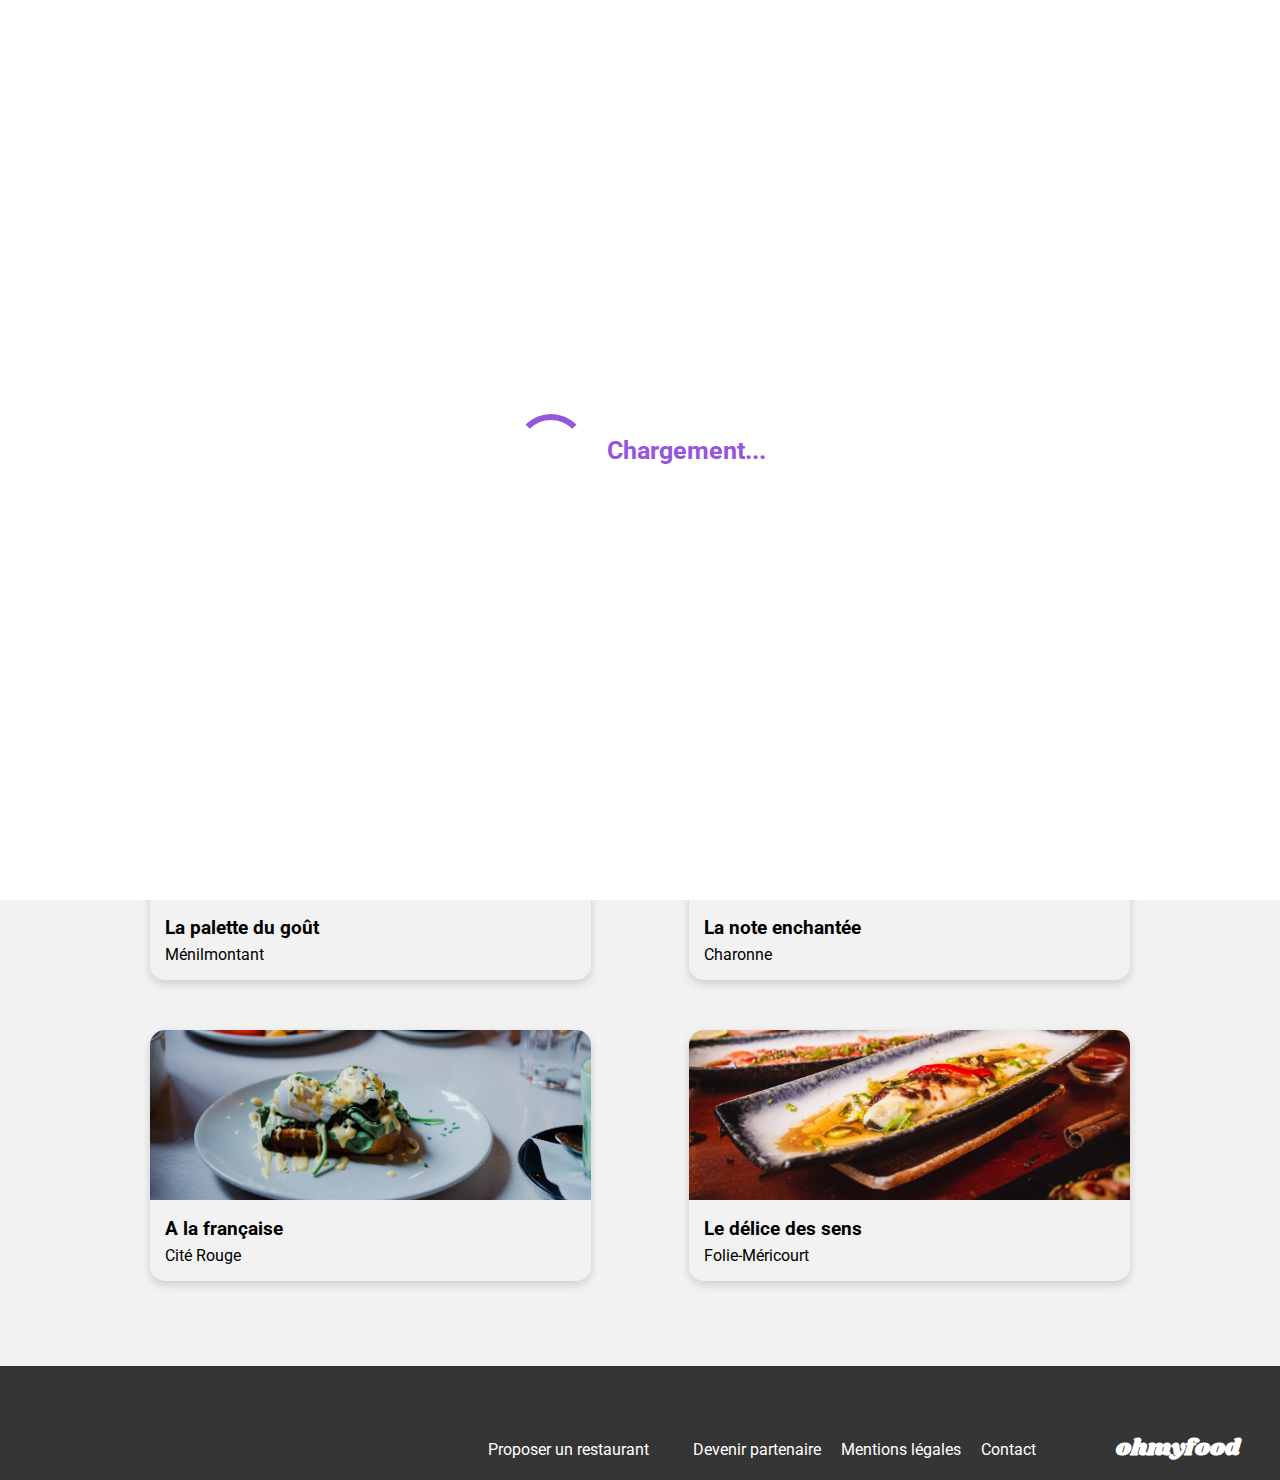
<file: index.html>
<!DOCTYPE html>
<html lang="fr">

<head>
    <meta charset="UTF-8">
    <meta name="viewport" content="width=device-width, initial-scale=1.0">
    <title>Ohmyfood</title>
    <link rel="preconnect" href="https://fonts.googleapis.com">
<link rel="preconnect" href="https://fonts.gstatic.com" crossorigin>
<link rel="preconnect" href="https://fonts.googleapis.com">
<link rel="preconnect" href="https://fonts.gstatic.com" crossorigin>
<link href="https://fonts.googleapis.com/css2?family=Roboto:ital,wght@0,100..900;1,100..900&family=Shrikhand&display=swap" rel="stylesheet">
<link rel="stylesheet" href="./CSS/style.css">
<link rel="stylesheet" href="https://cdnjs.cloudflare.com/ajax/libs/font-awesome/6.2.1/css/all.min.css"
        integrity="sha512-MV7K8+y+gLIBoVD59lQIYicR65iaqukzvf/nwasF0nqhPay5w/9lJmVM2hMDcnK1OnMGCdVK+iQrJ7lzPJQd1w=="
        crossorigin="anonymous" referrerpolicy="no-referrer">
</head>
<body>
    <div id="loader">
        <div class="loader-circle"></div>
        Chargement...
    </div>
    <div class="main-container">
        <header>
            <div>
                <img class="logo" src="Images_et_textes_Ohmyfood/images/logo/ohmyfood@2x.svg" alt="Logo Ohmyfood">
            </div>
            <nav class="navbar">
                <div>
                    <form action="#" method="get">
                        <label for="search">
                            <i class="fa-solid fa-location-dot darkgreyicon"></i>
                        </label>
                        <input class="bar-recherche" type="text" id="search" name="city" placeholder="Paris, Belleville">
                    </form>
                </div>
            </nav>
        </header>

        <section class="Exp">
            <h1 class="Title">Réservez le menu qui vous convient</h1>
            <h2 class="subTitle">Découvrez des restaurants d'exception, sélectionnés par nos soins.</h2>
            <div class="button">
                <a href="#resto">Explorer nos restaurants</a>
            </div>
        </section>

        <section>
            <h2>Fonctionnement</h2>
            <div class="Fonctionnement-btn-box">
                <div class="Fonctionnement-btn">
                    <div class="borderfct">
                        <span>1</span>
                            <i class="fa-solid fa-mobile-screen-button greyicon"></i>
                            <p>Choisissez un restaurant</p>
                    </div>    
                </div>
                <div class="Fonctionnement-btn">
                    <div class="borderfct">
                        <span>2</span>
                            <i class="fa-solid fa-list-ul greyicon"></i>
                            <p>Composez votre menu</p>
                    </div>

                </div>
                <div class="Fonctionnement-btn">
                    <div class="borderfct">
                        <span>3</span>
                            <i class="fa-solid fa-store purpleicon"></i>
                            <p>Dégustez au restaurant</p>
                    </div>
                </div>

            </div>    
        </section>

        <section id="resto" class="restaurants">
            <h2>Restaurants</h2>
            <div class="box-resto">
                <div class="resto-desktop">
                    <a class="card" href="restaurants/La_palette_du_goût.html">
                        <img id="object-position1" src="Images_et_textes_Ohmyfood/images/restaurants/jay-wennington-N_Y88TWmGwA-unsplash.jpg" alt="Restaurant La palette du goût">
                        <span class="badge-nouveau">nouveau</span>
                        <div class="card-content">
                            <div>
                                <h3>La palette du goût</h3>
                                <p>Ménilmontant</p>
                            </div>
                            <div class="card-heart">
                                <div class="heart-btn">    
                                    <i class="fa-regular fa-heart heart"></i>
                                    <i class="fa-solid fa-heart heart-full"></i>
                                </div>    
                            </div>
                        </div>
                    </a>
                </div>
                <div class="resto-desktop">
                    <a class="card" href="restaurants/La_note_enchantée.html">
                        <img id="object-position2" src="Images_et_textes_Ohmyfood/images/restaurants/stil-u2Lp8tXIcjw-unsplash.jpg" alt="Restaurant La note enchantée">
                        <span class="badge-nouveau">nouveau</span>
                        <div class="card-content">
                            <div>
                                <h3>La note enchantée</h3>
                                <p>Charonne</p>
                            </div>
                            <div class="card-heart">
                                <div class="heart-btn">    
                                    <i class="fa-regular fa-heart heart"></i>
                                    <i class="fa-solid fa-heart heart-full"></i>
                                </div>
                            </div>
                        </div>
                    </a>
                </div>
                <div class="resto-desktop">
                    <a class="card" href="restaurants/A_la_française.html">
                        <img id="object-position3" src="Images_et_textes_Ohmyfood/images/restaurants/toa-heftiba-DQKerTsQwi0-unsplash.jpg" alt="Restaurant A la française">
                        <div class="card-content">
                            <div>
                                <h3>A la française</h3>
                                <p>Cité Rouge</p>
                            </div>
                            <div class="card-heart">
                               <div class="heart-btn">    
                                    <i class="fa-regular fa-heart heart"></i>
                                    <i class="fa-solid fa-heart heart-full"></i>
                               </div>
                            </div>
                        </div>
                    </a>
                </div>
                <div class="resto-desktop">
                    <a class="card" href="restaurants/Le_délice_des_sens.html">
                        <img id="object-position4" src="Images_et_textes_Ohmyfood/images/restaurants/louis-hansel-shotsoflouis-qNBGVyOCY8Q-unsplash.jpg" alt="Restaurant Le délice des sens">
                        <div class="card-content">
                            <div>
                                <h3>Le délice des sens</h3>
                                <p>Folie-Méricourt</p>
                            </div>
                            <div class="card-heart">
                                <div class="heart-btn">    
                                    <i class="fa-regular fa-heart heart"></i>
                                    <i class="fa-solid fa-heart heart-full"></i>
                                </div>
                            </div>
                        </div>
                    </a>
                </div>
               
            </div>
        </section>

        <footer>
            <h3 class="shrikhand-regular">ohmyfood</h3>
            <ul>
                <li>
                    <a href="#">
                       <i class="fa-solid fa-utensils"></i>
                       <p>Proposer un restaurant</p>
                    </a>
                </li>  
                <li>
                    <a href="#">
                        <i class="fa-solid fa-handshake-angle minusicon"></i>
                        <p>Devenir partenaire</p>
                    </a>
                </li>
                <li>
                    <a href="#">Mentions légales</a>
                </li>
                <li>
                    <a href="mailto:contact@ohmyfood.com">Contact</a>
                </li>
            </ul>
        </footer>
    </div>
</body>
</html>
</file>
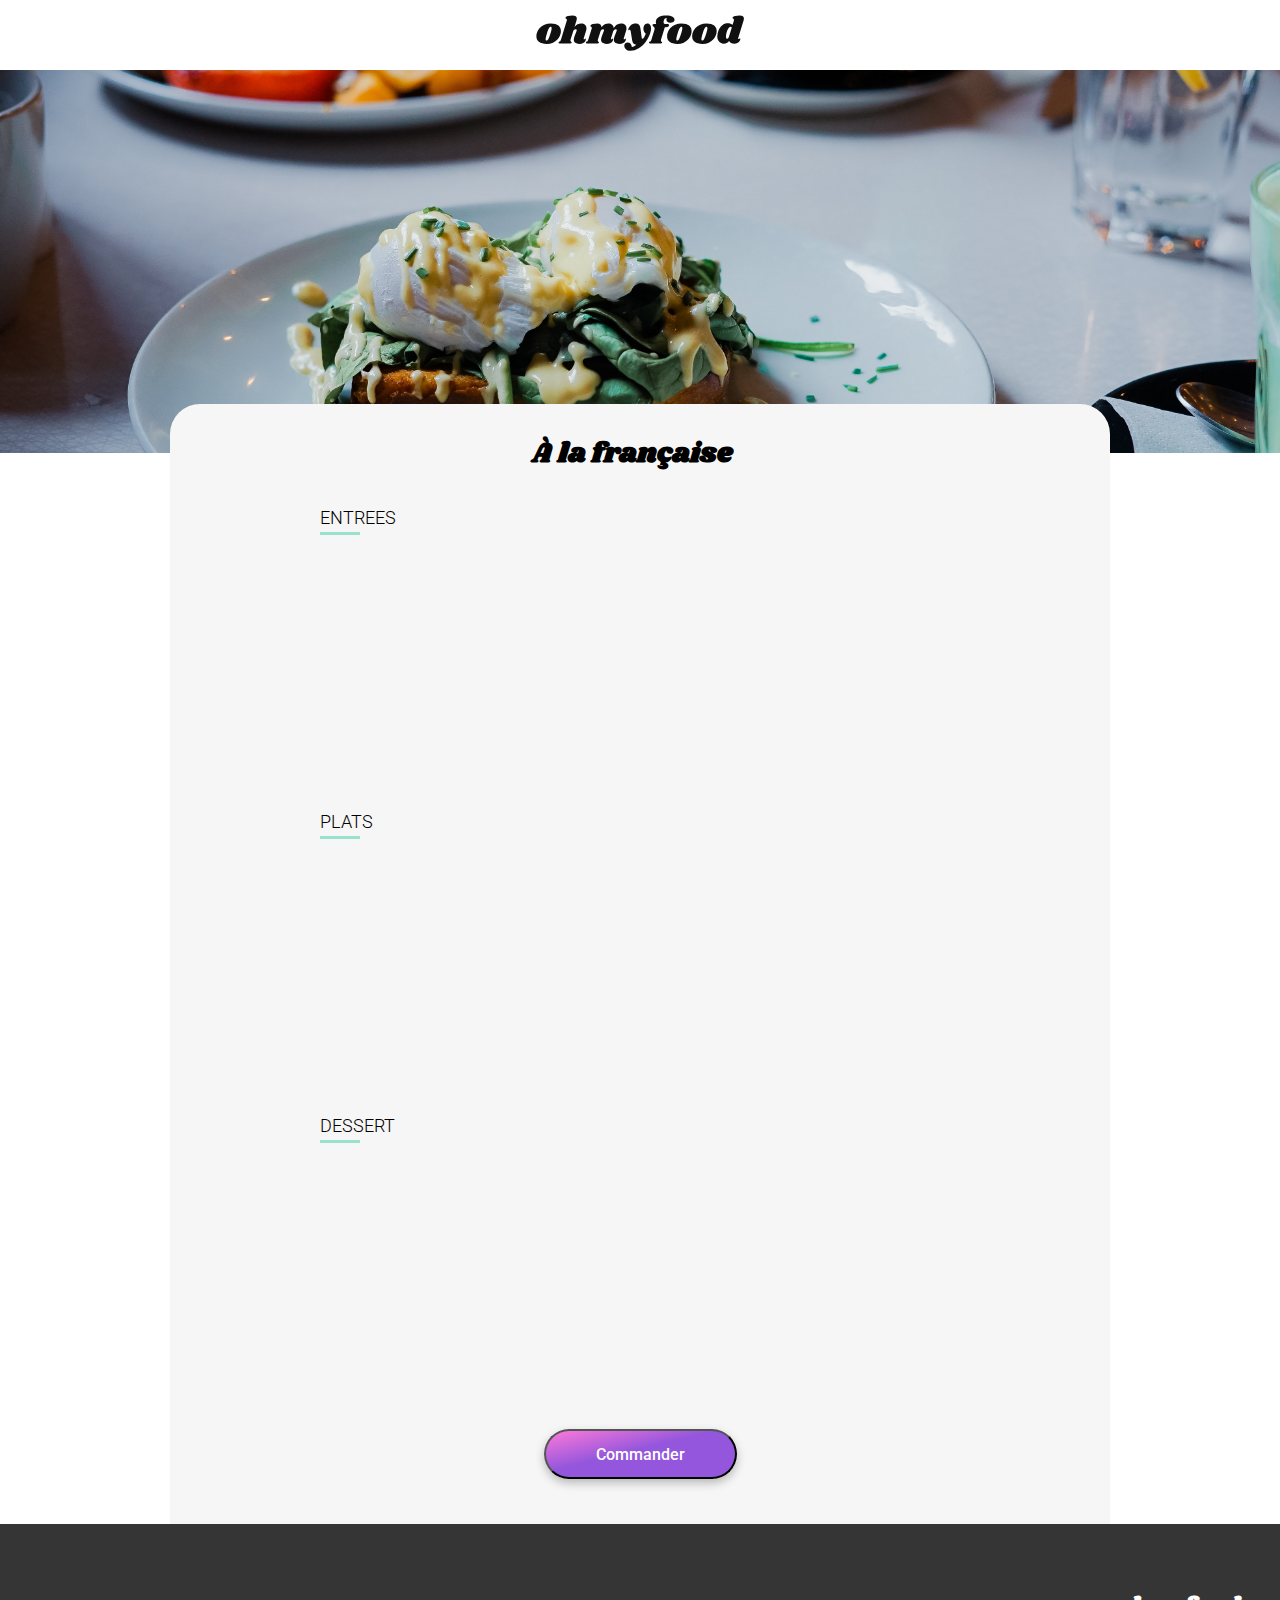
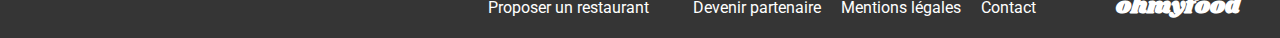
<file: restaurants/A la française.html>
<!DOCTYPE html>
<html lang="fr">

<head>
    <meta charset="UTF-8">
    <meta name="viewport" content="width=device-width, initial-scale=1.0">
    <title>Menu-A la française</title>
    <link rel="preconnect" href="https://fonts.googleapis.com">
<link rel="preconnect" href="https://fonts.gstatic.com" crossorigin>
<link rel="preconnect" href="https://fonts.googleapis.com">
<link rel="preconnect" href="https://fonts.gstatic.com" crossorigin>
<link href="https://fonts.googleapis.com/css2?family=Roboto:ital,wght@0,100..900;1,100..900&family=Shrikhand&display=swap" rel="stylesheet">
<link rel="stylesheet" href="../CSS/style.css">
<link rel="stylesheet" href="https://cdnjs.cloudflare.com/ajax/libs/font-awesome/6.2.1/css/all.min.css"
        integrity="sha512-MV7K8+y+gLIBoVD59lQIYicR65iaqukzvf/nwasF0nqhPay5w/9lJmVM2hMDcnK1OnMGCdVK+iQrJ7lzPJQd1w=="
        crossorigin="anonymous" referrerpolicy="no-referrer">
</head>
<body>
    <div class="main-container">
        <header>
            <a href="../index.html" class="arrow">
                    <i class="fa-solid fa-arrow-left"></i>
                </a>
            <div>
                <img class="logo" src="../Images et textes Ohmyfood/images/logo/ohmyfood@2x.svg" alt="Logo Ohmyfood">
            </div>
            <nav></nav>
        </header>

                <img id="menu-resto" class="imgrestaurant" src="../Images et textes Ohmyfood/images/restaurants/toa-heftiba-DQKerTsQwi0-unsplash.jpg">
        <div id="menu-desktop">
            <section id="menu" class="restaurants">

                <div class="bigtitle">
                    <h1 class="big-menu-title">À la française</h1>
                        <div class="card-heart" id="bigheart">
                                    <button class="heart-btn">    
                                        <i class="fa-regular fa-heart heart"></i>
                                        <i class="fa-solid fa-heart heart-full"></i>
                                    </button>    
                        </div>
                </div>
                
                
                    <h2 class="menu-title">ENTREES</h2>

                    <div class="margebot" id="menu1">
                        <div>
                            <div class="menu-card">
                                    <div class="etiquette">
                                        <h3>Tartare de poulpe acidulé</h3>
                                        <div class="menu-txt">
                                            <p>Aux zestes d'orange</p>
                                            <strong>25€</strong>
                                        </div>
                                    </div>
                                    <div class="check">
                                        <i class="fa-solid fa-check"></i>
                                    </div>
                            </div>
                        </div>

                        <div>
                            <div class="menu-card">
                                <div class="etiquette">
                                    <h3>Velouté de légumes d'antan</h3>
                                    <div class="menu-txt">
                                        <p>Carotte, panais, topinambour</p>
                                        <strong>35€</strong>
                                    </div>
                                </div>
                                <div class="check">
                                        <i class="fa-solid fa-check"></i>
                                    </div>    
                            </div>
                        </div>

                        <div>
                            <div class="menu-card">
                                <div class="etiquette">
                                    <h3>Soupe à l'oignon</h3>
                                    <div class="menu-txt">
                                        <p>Revisitée</p>
                                        <strong>20€</strong>
                                    </div>
                                </div>
                                <div class="check">
                                        <i class="fa-solid fa-check"></i>
                                    </div>    
                            </div>
                        </div>
                    </div>

                <h2 class="menu-title">PLATS</h2>

                <div class="margebot" id="menu2">
                    <div>
                        <div class="menu-card">
                            <div class="etiquette">
                                <h3>Coquilles Saint-Jacques</h3>
                                <div class="menu-txt">
                                    <p>Accompagnées d'une purée de panais</p>
                                    <strong>40€</strong>
                                </div>
                            </div>
                            <div class="check">
                                <i class="fa-solid fa-check"></i>
                            </div>    
                        </div>
                    </div>

                    <div>
                        <div class="menu-card">
                            <div class="etiquette">
                                <h3>Magret de canard</h3>
                                <div class="menu-txt">
                                    <p>Et parmentier de pommes de terre</p>
                                    <strong>35€</strong>
                                </div>    
                            </div>
                            <div class="check">
                                <i class="fa-solid fa-check"></i>
                            </div>    
                        </div>
                    </div>

                    <div>
                        <div class="menu-card">
                            <div class="etiquette">
                                <h3>Pigeonneau d’Ille-et-Vilaine</h3>
                                <div class="menu-txt">
                                    <p>Sur son lit de gnocchis aux légumes</p>
                                    <strong>44€</strong>
                                </div>
                            </div>
                            <div class="check">
                                <i class="fa-solid fa-check"></i>
                            </div>     
                        </div>
                    </div>
                </div>

                <h2 class="menu-title">DESSERT</h2>

                <div class="margebot" id="menu3">
                    <div>
                        <div class="menu-card">
                            <div class="etiquette">
                                <h3>Pétales de violettes glacés</h3>
                                <div class="menu-txt">
                                    <p>Et purée de noisettes</p>
                                    <strong>18€</strong>
                                </div>
                            </div>
                            <div class="check">
                                <i class="fa-solid fa-check"></i>
                            </div>     
                        </div>
                    </div>

                    <div>
                        <div class="menu-card">
                            <div class="etiquette">
                                <h3>Fondant au chocolat</h3>
                                <div class="menu-txt">
                                    <p>Revisité</p>
                                    <strong>22€</strong>
                                </div>
                            </div>
                            <div class="check">
                                <i class="fa-solid fa-check"></i>
                            </div>     
                        </div>
                    </div>

                    <div>
                        <div class="menu-card">
                            <div class="etiquette">
                                <h3>Millefeuille croustillant</h3>
                                <div class="menu-txt">
                                    <p>Myrtilles et pâte d’amande</p>
                                    <strong>23€</strong>
                                </div>
                            </div>
                            <div class="check">
                                <i class="fa-solid fa-check"></i>
                            </div>     
                        </div>
                    </div>
                </div>

                <div class="Exp" id="command">
                    <button class="button">
                        <a href="#">Commander</a>
                    </button>
                </div>        
            </section>
        </div>

        

        <footer>
            <h3 class="shrikhand-regular">ohmyfood</h3>
            <ul>
                <li>
                    <a href="#">
                       <i class="fa-solid fa-utensils"></i>
                       <p>Proposer un restaurant</p>
                    </a>
                </li>  
                <li>
                    <a href="#">
                        <i class="fa-solid fa-handshake-angle minusicon"></i>
                        <p>Devenir partenaire</p>
                    </a>
                </li>
                <li>
                    <a href="#">Mentions légales</a>
                </li>
                <li>
                    <a href="mailto:contact@ohmyfood.com">Contact</a>
                </li>
            </ul>
        </footer>
    </div>
</body>
</html>
</file>
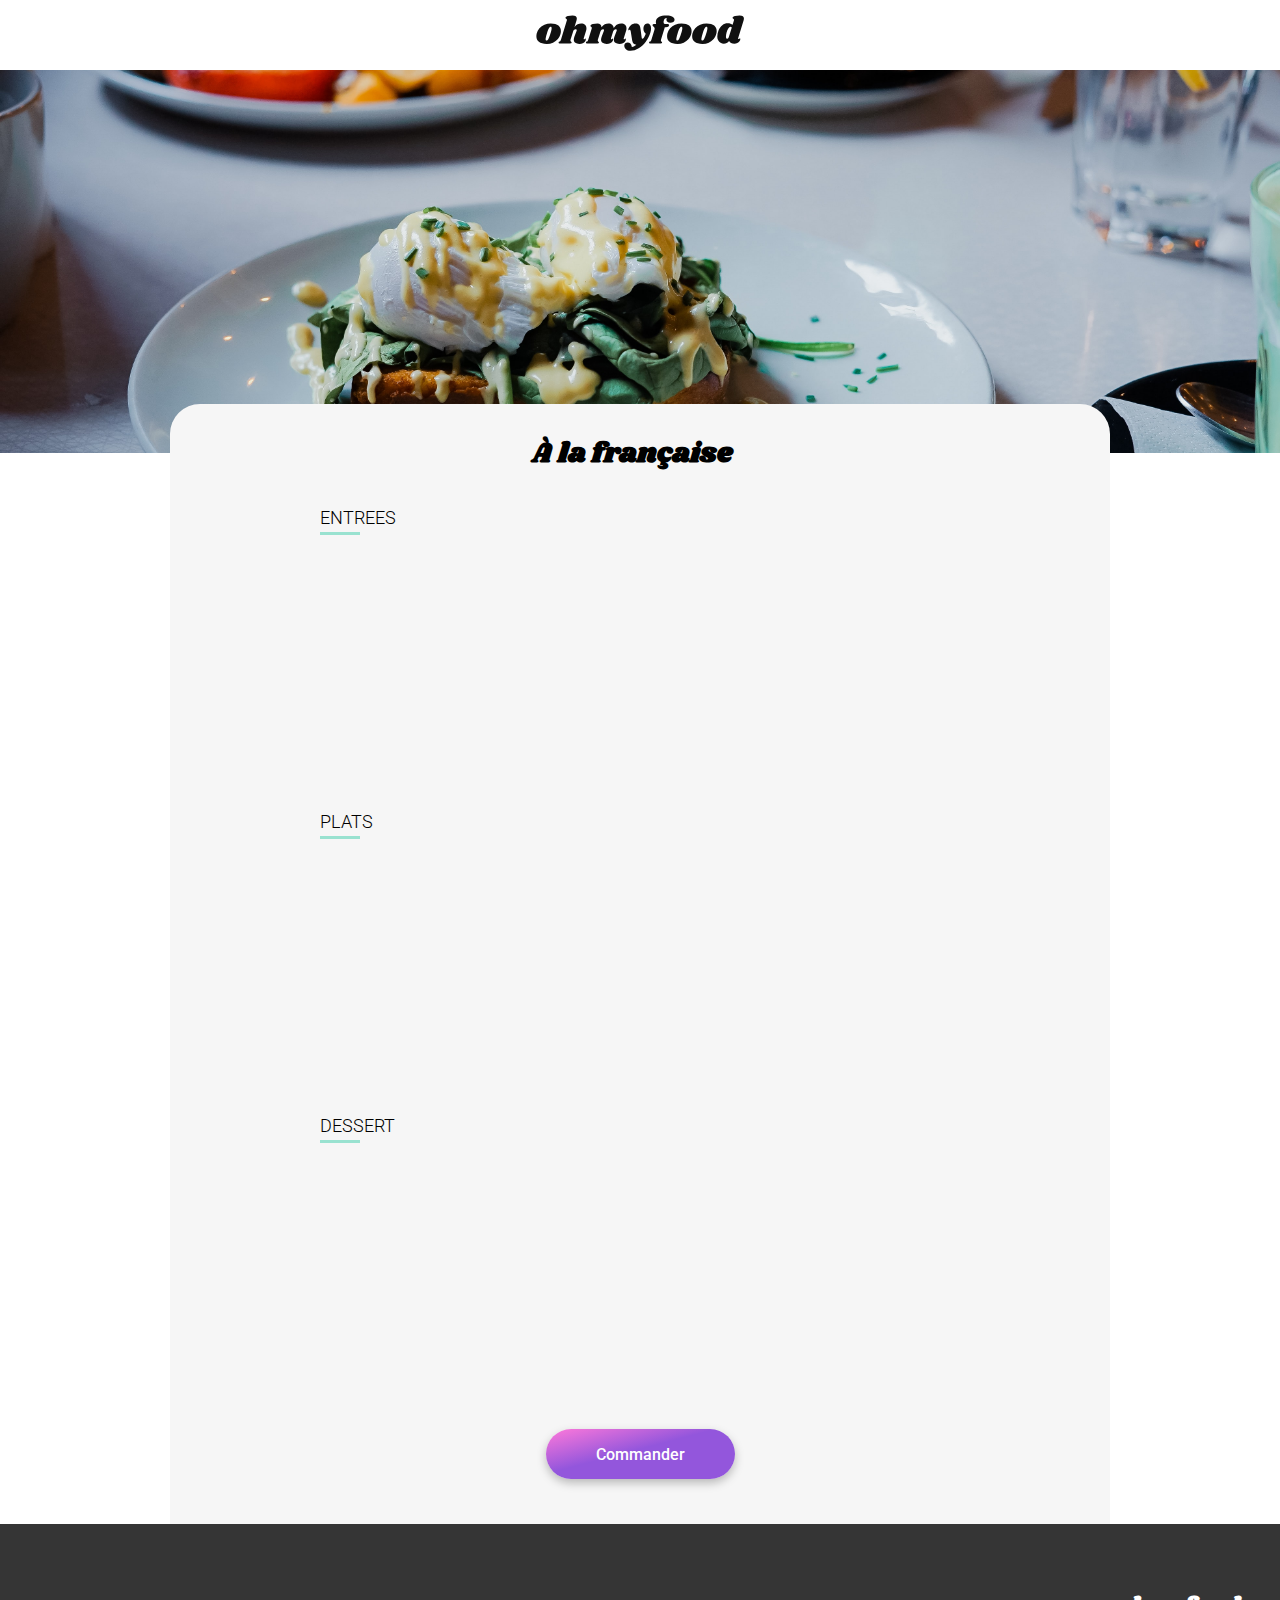
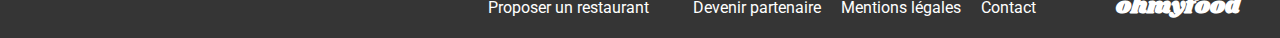
<file: restaurants/A_la_française.html>
<!DOCTYPE html>
<html lang="fr">

<head>
    <meta charset="UTF-8">
    <meta name="viewport" content="width=device-width, initial-scale=1.0">
    <title>Menu-A la française</title>
    <link rel="preconnect" href="https://fonts.googleapis.com">
<link rel="preconnect" href="https://fonts.gstatic.com" crossorigin>
<link rel="preconnect" href="https://fonts.googleapis.com">
<link rel="preconnect" href="https://fonts.gstatic.com" crossorigin>
<link href="https://fonts.googleapis.com/css2?family=Roboto:ital,wght@0,100..900;1,100..900&family=Shrikhand&display=swap" rel="stylesheet">
<link rel="stylesheet" href="../CSS/style.css">
<link rel="stylesheet" href="https://cdnjs.cloudflare.com/ajax/libs/font-awesome/6.2.1/css/all.min.css"
        integrity="sha512-MV7K8+y+gLIBoVD59lQIYicR65iaqukzvf/nwasF0nqhPay5w/9lJmVM2hMDcnK1OnMGCdVK+iQrJ7lzPJQd1w=="
        crossorigin="anonymous" referrerpolicy="no-referrer">
</head>
<body>
    <div class="main-container">
        <header>
            <a href="../index.html" class="arrow">
                    <i class="fa-solid fa-arrow-left"></i>
                </a>
            <div>
                <img class="logo" src="../Images_et_textes_Ohmyfood/images/logo/ohmyfood@2x.svg" alt="Logo Ohmyfood">
            </div>
            <nav></nav>
        </header>

                <img id="menu-resto" class="imgrestaurant" src="../Images_et_textes_Ohmyfood/images/restaurants/toa-heftiba-DQKerTsQwi0-unsplash.jpg" alt="image d'un plat du restaurant à la française">
        <div id="menu-desktop">
            <section id="menu" class="restaurants">

                <div class="bigtitle">
                    <h1 class="big-menu-title">À la française</h1>
                        <div class="card-heart" id="bigheart">
                                    <button class="heart-btn">    
                                        <i class="fa-regular fa-heart heart"></i>
                                        <i class="fa-solid fa-heart heart-full"></i>
                                    </button>    
                        </div>
                </div>
                
                
                    <h2 class="menu-title">ENTREES</h2>

                    <div class="margebot" id="menu1">
                        <div>
                            <div class="menu-card">
                                    <div class="etiquette">
                                        <h3>Tartare de poulpe acidulé</h3>
                                        <div class="menu-txt">
                                            <p>Aux zestes d'orange</p>
                                            <strong>25€</strong>
                                        </div>
                                    </div>
                                    <div class="check">
                                        <i class="fa-solid fa-check"></i>
                                    </div>
                            </div>
                        </div>

                        <div>
                            <div class="menu-card">
                                <div class="etiquette">
                                    <h3>Velouté de légumes d'antan</h3>
                                    <div class="menu-txt">
                                        <p>Carotte, panais, topinambour</p>
                                        <strong>35€</strong>
                                    </div>
                                </div>
                                <div class="check">
                                        <i class="fa-solid fa-check"></i>
                                    </div>    
                            </div>
                        </div>

                        <div>
                            <div class="menu-card">
                                <div class="etiquette">
                                    <h3>Soupe à l'oignon</h3>
                                    <div class="menu-txt">
                                        <p>Revisitée</p>
                                        <strong>20€</strong>
                                    </div>
                                </div>
                                <div class="check">
                                        <i class="fa-solid fa-check"></i>
                                    </div>    
                            </div>
                        </div>
                    </div>

                <h2 class="menu-title">PLATS</h2>

                <div class="margebot" id="menu2">
                    <div>
                        <div class="menu-card">
                            <div class="etiquette">
                                <h3>Coquilles Saint-Jacques</h3>
                                <div class="menu-txt">
                                    <p>Accompagnées d'une purée de panais</p>
                                    <strong>40€</strong>
                                </div>
                            </div>
                            <div class="check">
                                <i class="fa-solid fa-check"></i>
                            </div>    
                        </div>
                    </div>

                    <div>
                        <div class="menu-card">
                            <div class="etiquette">
                                <h3>Magret de canard</h3>
                                <div class="menu-txt">
                                    <p>Et parmentier de pommes de terre</p>
                                    <strong>35€</strong>
                                </div>    
                            </div>
                            <div class="check">
                                <i class="fa-solid fa-check"></i>
                            </div>    
                        </div>
                    </div>

                    <div>
                        <div class="menu-card">
                            <div class="etiquette">
                                <h3>Pigeonneau d’Ille-et-Vilaine</h3>
                                <div class="menu-txt">
                                    <p>Sur son lit de gnocchis aux légumes</p>
                                    <strong>44€</strong>
                                </div>
                            </div>
                            <div class="check">
                                <i class="fa-solid fa-check"></i>
                            </div>     
                        </div>
                    </div>
                </div>

                <h2 class="menu-title">DESSERT</h2>

                <div class="margebot" id="menu3">
                    <div>
                        <div class="menu-card">
                            <div class="etiquette">
                                <h3>Pétales de violettes glacés</h3>
                                <div class="menu-txt">
                                    <p>Et purée de noisettes</p>
                                    <strong>18€</strong>
                                </div>
                            </div>
                            <div class="check">
                                <i class="fa-solid fa-check"></i>
                            </div>     
                        </div>
                    </div>

                    <div>
                        <div class="menu-card">
                            <div class="etiquette">
                                <h3>Fondant au chocolat</h3>
                                <div class="menu-txt">
                                    <p>Revisité</p>
                                    <strong>22€</strong>
                                </div>
                            </div>
                            <div class="check">
                                <i class="fa-solid fa-check"></i>
                            </div>     
                        </div>
                    </div>

                    <div>
                        <div class="menu-card">
                            <div class="etiquette">
                                <h3>Millefeuille croustillant</h3>
                                <div class="menu-txt">
                                    <p>Myrtilles et pâte d’amande</p>
                                    <strong>23€</strong>
                                </div>
                            </div>
                            <div class="check">
                                <i class="fa-solid fa-check"></i>
                            </div>     
                        </div>
                    </div>
                </div>

                <div class="Exp" id="command">
                    <div class="button">
                        <a href="#">Commander</a>
                    </div>
                </div>        
            </section>
        </div>

        

        <footer>
            <h3 class="shrikhand-regular">ohmyfood</h3>
            <ul>
                <li>
                    <a href="#">
                       <i class="fa-solid fa-utensils"></i>
                       <p>Proposer un restaurant</p>
                    </a>
                </li>  
                <li>
                    <a href="#">
                        <i class="fa-solid fa-handshake-angle minusicon"></i>
                        <p>Devenir partenaire</p>
                    </a>
                </li>
                <li>
                    <a href="#">Mentions légales</a>
                </li>
                <li>
                    <a href="mailto:contact@ohmyfood.com">Contact</a>
                </li>
            </ul>
        </footer>
    </div>
</body>
</html>
</file>
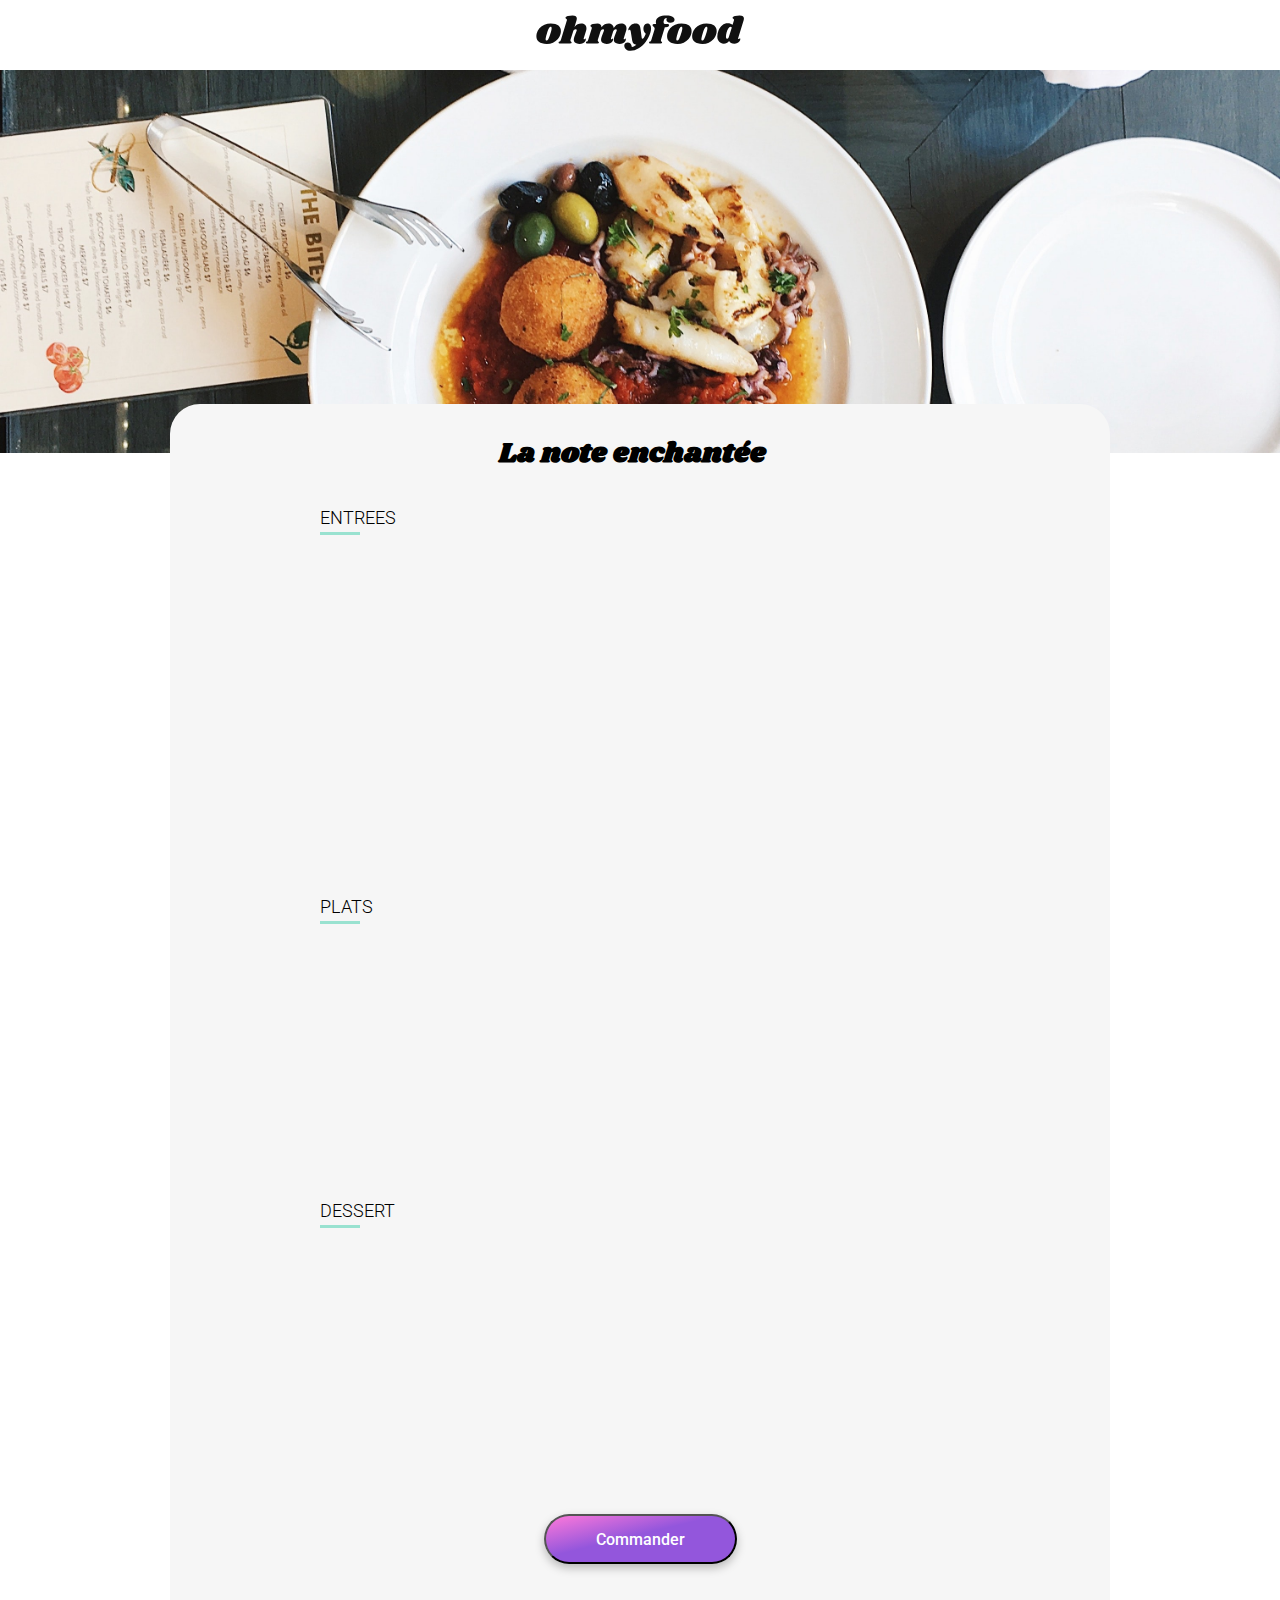
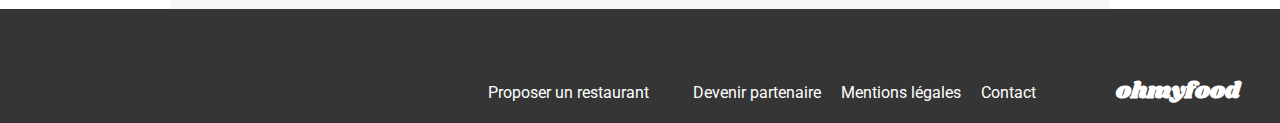
<file: restaurants/La note enchantée.html>
<!DOCTYPE html>
<html lang="fr">

<head>
    <meta charset="UTF-8">
    <meta name="viewport" content="width=device-width, initial-scale=1.0">
    <title>Menu-La note enchantée</title>
    <link rel="preconnect" href="https://fonts.googleapis.com">
<link rel="preconnect" href="https://fonts.gstatic.com" crossorigin>
<link rel="preconnect" href="https://fonts.googleapis.com">
<link rel="preconnect" href="https://fonts.gstatic.com" crossorigin>
<link href="https://fonts.googleapis.com/css2?family=Roboto:ital,wght@0,100..900;1,100..900&family=Shrikhand&display=swap" rel="stylesheet">
<link rel="stylesheet" href="../CSS/style.css">
<link rel="stylesheet" href="https://cdnjs.cloudflare.com/ajax/libs/font-awesome/6.2.1/css/all.min.css"
        integrity="sha512-MV7K8+y+gLIBoVD59lQIYicR65iaqukzvf/nwasF0nqhPay5w/9lJmVM2hMDcnK1OnMGCdVK+iQrJ7lzPJQd1w=="
        crossorigin="anonymous" referrerpolicy="no-referrer">
</head>
<body>
    <div class="main-container">
        <header>
            <a href="../index.html" class="arrow">
                    <i class="fa-solid fa-arrow-left"></i>
                </a>
            <div>
                <img class="logo" src="../Images et textes Ohmyfood/images/logo/ohmyfood@2x.svg" alt="Logo Ohmyfood">
            </div>
            <nav></nav>
        </header>

                <img id="menu-resto" class="imgrestaurant" src="../Images et textes Ohmyfood/images/restaurants/stil-u2Lp8tXIcjw-unsplash.jpg">
        <div id="menu-desktop">
            <section id="menu" class="restaurants">

                <div class="bigtitle">
                    <h1 class="big-menu-title">La note enchantée</h1>
                        <div class="card-heart" id="bigheart">
                                    <button class="heart-btn">    
                                        <i class="fa-regular fa-heart heart"></i>
                                        <i class="fa-solid fa-heart heart-full"></i>
                                    </button>    
                        </div>
                </div>
                
                
                    <h2 class="menu-title">ENTREES</h2>

                    <div class="margebot" id="menu1">
                        <div>
                            <div class="menu-card">
                                    <div class="etiquette">
                                        <h3>Ravioles de foie gras</h3>
                                        <div class="menu-txt">
                                            <p>Accompagnées de leur crème à la truffe</p>
                                            <strong>25€</strong>
                                        </div>
                                    </div>
                                    <div class="check">
                                        <i class="fa-solid fa-check"></i>
                                    </div>
                            </div>
                        </div>

                        <div>
                            <div class="menu-card">
                                <div class="etiquette">
                                    <h3>Caviar osiètre</h3>
                                    <div class="menu-txt">
                                        <p>Sur blini à la farine de blé noir</p>
                                        <strong>35€</strong>
                                    </div>
                                </div>
                                <div class="check">
                                        <i class="fa-solid fa-check"></i>
                                    </div>    
                            </div>
                        </div>

                        <div>
                            <div class="menu-card">
                                <div class="etiquette">
                                    <h3>Homard et espuma de potiron</h3>
                                    <div class="menu-txt">
                                        <p>Marinées aux zestes d'oranges</p>
                                        <strong>20€</strong>
                                    </div>
                                </div>
                                <div class="check">
                                        <i class="fa-solid fa-check"></i>
                                    </div>    
                            </div>
                        </div>

                        <div>
                            <div class="menu-card">
                                <div class="etiquette">
                                    <h3>Foie gras de canard cuit entier</h3>
                                    <div class="menu-txt">
                                        <p>Confiture de figue et pain toasté</p>
                                        <strong>35€</strong>
                                    </div>
                                </div>
                                <div class="check">
                                        <i class="fa-solid fa-check"></i>
                                    </div>    
                            </div>
                        </div>
                    </div>

                <h2 class="menu-title">PLATS</h2>

                <div class="margebot" id="menu2">
                    <div>
                        <div class="menu-card">
                            <div class="etiquette">
                                <h3>Noix de coquilles Saint-Jacques</h3>
                                <div class="menu-txt">
                                    <p>Sur lit de purée de céleri-rave</p>
                                    <strong>40€</strong>
                                </div>
                            </div>
                            <div class="check">
                                <i class="fa-solid fa-check"></i>
                            </div>    
                        </div>
                    </div>

                    <div>
                        <div class="menu-card">
                            <div class="etiquette">
                                <h3>Langoustine poêlée</h3>
                                <div class="menu-txt">
                                    <p>Purée de patate douce</p>
                                    <strong>35€</strong>
                                </div>    
                            </div>
                            <div class="check">
                                <i class="fa-solid fa-check"></i>
                            </div>    
                        </div>
                    </div>

                    <div>
                        <div class="menu-card">
                            <div class="etiquette">
                                <h3>Mijoté de queue de bœuf</h3>
                                <div class="menu-txt">
                                    <p>Et riz sauvage aux zestes de citron</p>
                                    <strong>44€</strong>
                                </div>
                            </div>
                            <div class="check">
                                <i class="fa-solid fa-check"></i>
                            </div>     
                        </div>
                    </div>
                </div>

                <h2 class="menu-title">DESSERT</h2>

                <div class="margebot" id="menu3">
                    <div>
                        <div class="menu-card">
                            <div class="etiquette">
                                <h3>Macaron noisette et chocolat</h3>
                                <div class="menu-txt">
                                    <p>Glace au caramel brun et sel de Guérande</p>
                                    <strong>18€</strong>
                                </div>
                            </div>
                            <div class="check">
                                <i class="fa-solid fa-check"></i>
                            </div>     
                        </div>
                    </div>

                    <div>
                        <div class="menu-card">
                            <div class="etiquette">
                                <h3>Baba au rhum revisité </h3>
                                <div class="menu-txt">
                                    <p>Avec son coulis de citron</p>
                                    <strong>22€</strong>
                                </div>
                            </div>
                            <div class="check">
                                <i class="fa-solid fa-check"></i>
                            </div>     
                        </div>
                    </div>

                    <div>
                        <div class="menu-card">
                            <div class="etiquette">
                                <h3>Tarte au citron meringuée </h3>
                                <div class="menu-txt">
                                    <p>Déstructurée</p>
                                    <strong>23€</strong>
                                </div>
                            </div>
                            <div class="check">
                                <i class="fa-solid fa-check"></i>
                            </div>     
                        </div>
                    </div>
                </div>

                <div class="Exp" id="command">
                    <button class="button">
                        <a href="#">Commander</a>
                    </button>
                </div>        
            </section>
        </div>

        

        <footer>
            <h3 class="shrikhand-regular">ohmyfood</h3>
            <ul>
                <li>
                    <a href="#">
                       <i class="fa-solid fa-utensils"></i>
                       <p>Proposer un restaurant</p>
                    </a>
                </li>  
                <li>
                    <a href="#">
                        <i class="fa-solid fa-handshake-angle minusicon"></i>
                        <p>Devenir partenaire</p>
                    </a>
                </li>
                <li>
                    <a href="#">Mentions légales</a>
                </li>
                <li>
                    <a href="mailto:contact@ohmyfood.com">Contact</a>
                </li>
            </ul>
        </footer>
    </div>
</body>
</html>
</file>
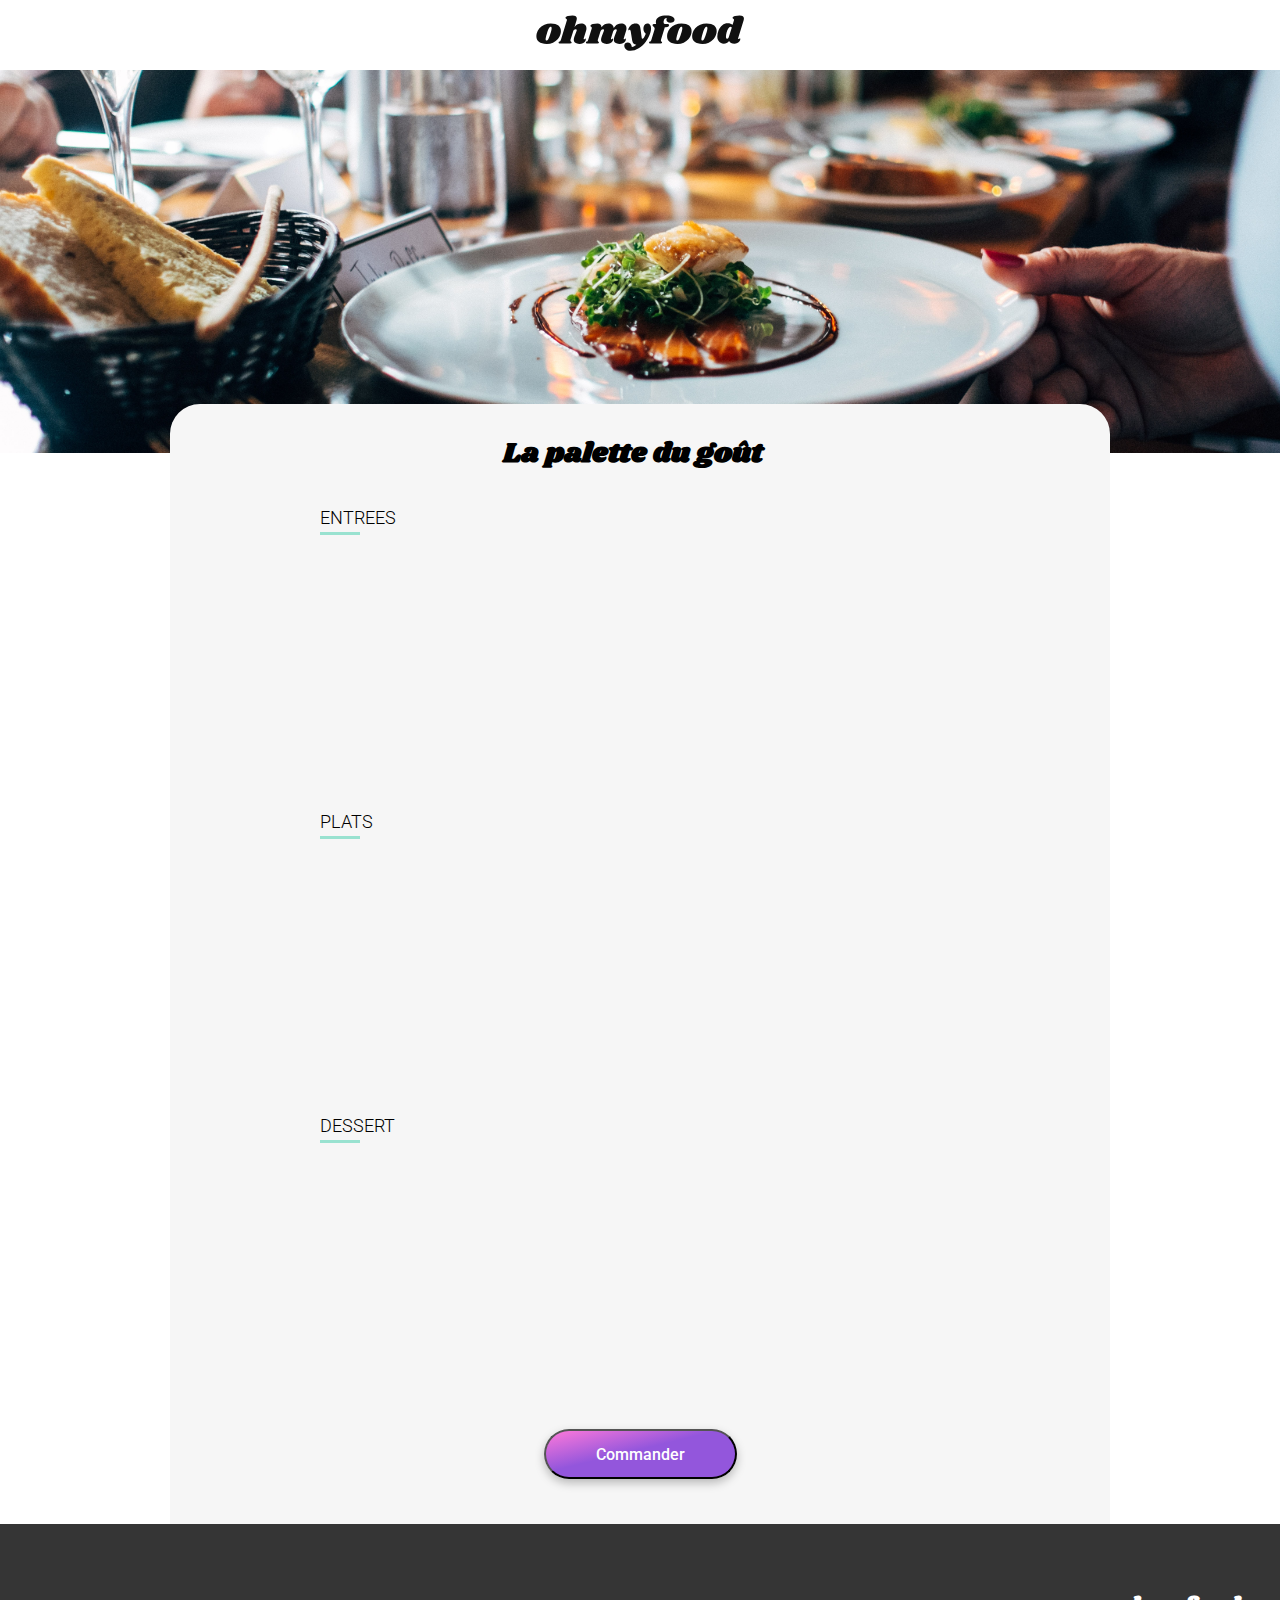
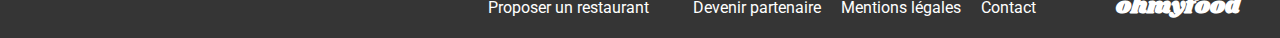
<file: restaurants/La palette du goût.html>
<!DOCTYPE html>
<html lang="fr">

<head>
    <meta charset="UTF-8">
    <meta name="viewport" content="width=device-width, initial-scale=1.0">
    <title>Menu-La palette du gôut</title>
    <link rel="preconnect" href="https://fonts.googleapis.com">
<link rel="preconnect" href="https://fonts.gstatic.com" crossorigin>
<link rel="preconnect" href="https://fonts.googleapis.com">
<link rel="preconnect" href="https://fonts.gstatic.com" crossorigin>
<link href="https://fonts.googleapis.com/css2?family=Roboto:ital,wght@0,100..900;1,100..900&family=Shrikhand&display=swap" rel="stylesheet">
<link rel="stylesheet" href="../CSS/style.css">
<link rel="stylesheet" href="https://cdnjs.cloudflare.com/ajax/libs/font-awesome/6.2.1/css/all.min.css"
        integrity="sha512-MV7K8+y+gLIBoVD59lQIYicR65iaqukzvf/nwasF0nqhPay5w/9lJmVM2hMDcnK1OnMGCdVK+iQrJ7lzPJQd1w=="
        crossorigin="anonymous" referrerpolicy="no-referrer">
</head>
<body>
    <div class="main-container">
        <header>
            <a href="../index.html" class="arrow">
                    <i class="fa-solid fa-arrow-left"></i>
                </a>
            <div>
                <img class="logo" src="../Images et textes Ohmyfood/images/logo/ohmyfood@2x.svg" alt="Logo Ohmyfood">
            </div>
            <nav></nav>
        </header>

                <img id="menu-resto" class="imgrestaurant" src="../Images et textes Ohmyfood/images/restaurants/jay-wennington-N_Y88TWmGwA-unsplash.jpg">
        <div id="menu-desktop">
            <section id="menu" class="restaurants">

                <div class="bigtitle">
                    <h1 class="big-menu-title">La palette du goût</h1>
                        <div class="card-heart" id="bigheart">
                                    <button class="heart-btn">    
                                        <i class="fa-regular fa-heart heart"></i>
                                        <i class="fa-solid fa-heart heart-full"></i>
                                    </button>    
                        </div>
                </div>
                
                
                    <h2 class="menu-title">ENTREES</h2>

                    <div class="margebot">
                        <div>
                            <div class="menu-card">
                                    <div class="etiquette">
                                        <h3>Fricassée d'escargots</h3>
                                        <div class="menu-txt">
                                            <p>Au piment d'Espelette</p>
                                            <strong>25€</strong>
                                        </div>
                                    </div>
                                    <div class="check">
                                        <i class="fa-solid fa-check"></i>
                                    </div>
                            </div>
                        </div>

                        <div>
                            <div class="menu-card">
                                <div class="etiquette">
                                    <h3>Foie gras de canard mi-cuit</h3>
                                    <div class="menu-txt">
                                        <p>Et ses copeaux de truffe noire</p>
                                        <strong>35€</strong>
                                    </div>
                                </div>
                                <div class="check">
                                        <i class="fa-solid fa-check"></i>
                                    </div>    
                            </div>
                        </div>

                        <div>
                            <div class="menu-card">
                                <div class="etiquette">
                                    <h3>Œuf au plat</h3>
                                    <div class="menu-txt">
                                        <p>Assaisonné à la truffe sur le lit de caviar</p>
                                        <strong>20€</strong>
                                    </div>
                                </div>
                                <div class="check">
                                        <i class="fa-solid fa-check"></i>
                                    </div>    
                            </div>
                        </div>
                    </div>

                <h2 class="menu-title">PLATS</h2>

                <div class="margebot">
                    <div>
                        <div class="menu-card">
                            <div class="etiquette">
                                <h3>Filet de boeuf aux herbes</h3>
                                <div class="menu-txt">
                                    <p>Accompagné de sa ribambelle de légumes</p>
                                    <strong>40€</strong>
                                </div>
                            </div>
                            <div class="check">
                                <i class="fa-solid fa-check"></i>
                            </div>    
                        </div>
                    </div>

                    <div>
                        <div class="menu-card">
                            <div class="etiquette">
                                <h3>Parmentier de queue de bœuf</h3>
                                <div class="menu-txt">
                                    <p>A la truffe noire sur sa purée de panais</p>
                                    <strong>35€</strong>
                                </div>    
                            </div>
                            <div class="check">
                                <i class="fa-solid fa-check"></i>
                            </div>    
                        </div>
                    </div>

                    <div>
                        <div class="menu-card">
                            <div class="etiquette">
                                <h3>Filet de turbot</h3>
                                <div class="menu-txt">
                                    <p>Aux agrumes</p>
                                    <strong>44€</strong>
                                </div>
                            </div>
                            <div class="check">
                                <i class="fa-solid fa-check"></i>
                            </div>     
                        </div>
                    </div>
                </div>

                <h2 class="menu-title">DESSERT</h2>

                <div class="margebot">
                    <div>
                        <div class="menu-card">
                            <div class="etiquette">
                                <h3>Paris-Brest</h3>
                                <div class="menu-txt">
                                    <p>Revisité</p>
                                    <strong>18€</strong>
                                </div>
                            </div>
                            <div class="check">
                                <i class="fa-solid fa-check"></i>
                            </div>     
                        </div>
                    </div>

                    <div>
                        <div class="menu-card">
                            <div class="etiquette">
                                <h3>Macaron au chocolat d'exception</h3>
                                <div class="menu-txt">
                                    <p>Et glace vanille de Madagascar</p>
                                    <strong>22€</strong>
                                </div>
                            </div>
                            <div class="check">
                                <i class="fa-solid fa-check"></i>
                            </div>     
                        </div>
                    </div>

                    <div>
                        <div class="menu-card">
                            <div class="etiquette">
                                <h3>Mousse au chocolat</h3>
                                <div class="menu-txt">
                                    <p>Au piment d'Espelette et à la truffe noire</p>
                                    <strong>23€</strong>
                                </div>
                            </div>
                            <div class="check">
                                <i class="fa-solid fa-check"></i>
                            </div>     
                        </div>
                    </div>
                </div>

                <div class="Exp" id="command">
                    <button class="button">
                        <a href="#">Commander</a>
                    </button>
                </div>        
            </section>
        </div>

        

        <footer>
            <h3 class="shrikhand-regular">ohmyfood</h3>
            <ul>
                <li>
                    <a href="#">
                       <i class="fa-solid fa-utensils"></i>
                       <p>Proposer un restaurant</p>
                    </a>
                </li>  
                <li>
                    <a href="#">
                        <i class="fa-solid fa-handshake-angle minusicon"></i>
                        <p>Devenir partenaire</p>
                    </a>
                </li>
                <li>
                    <a href="#">Mentions légales</a>
                </li>
                <li>
                    <a href="#">Contact</a>
                </li>
            </ul>
        </footer>
    </div>
</body>
</html>
</file>
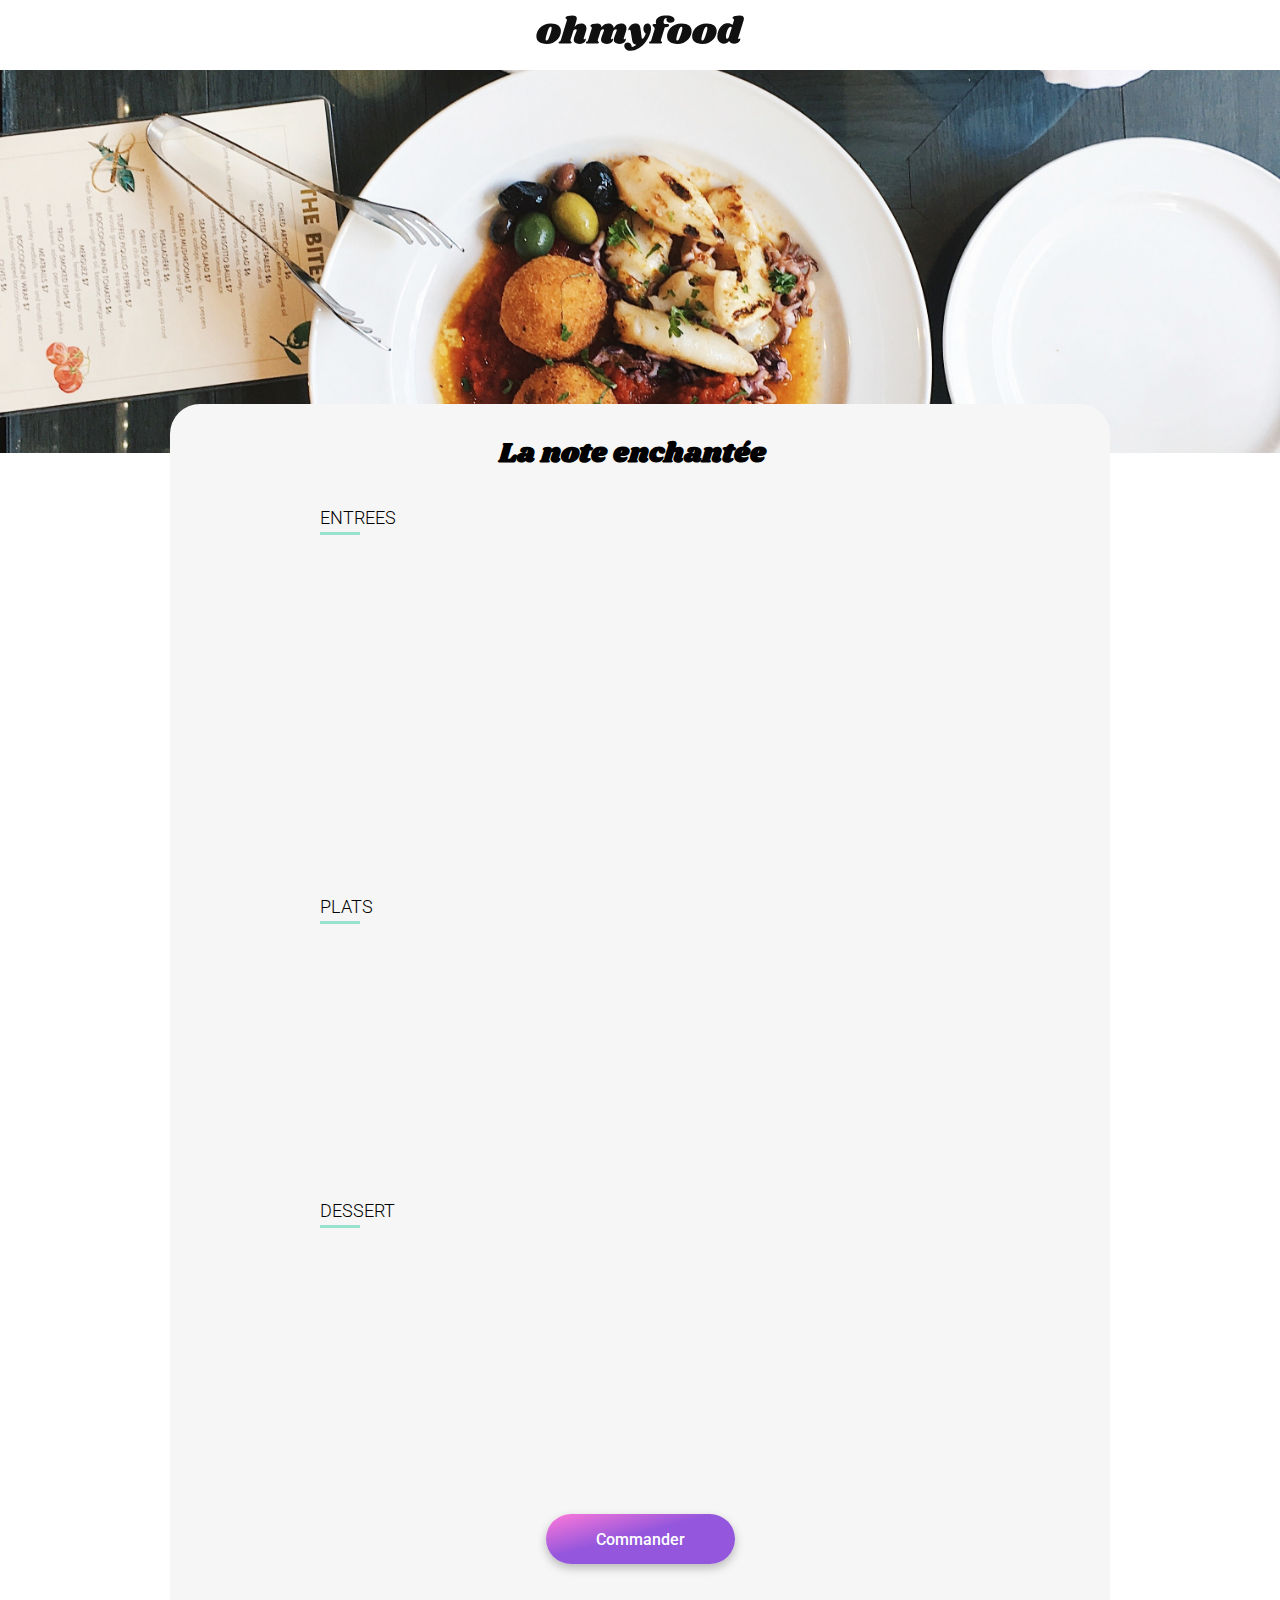
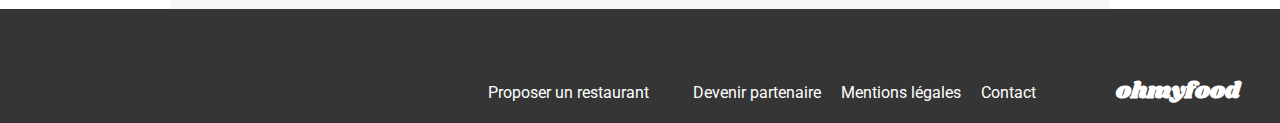
<file: restaurants/La_note_enchantée.html>
<!DOCTYPE html>
<html lang="fr">

<head>
    <meta charset="UTF-8">
    <meta name="viewport" content="width=device-width, initial-scale=1.0">
    <title>Menu-La note enchantée</title>
    <link rel="preconnect" href="https://fonts.googleapis.com">
<link rel="preconnect" href="https://fonts.gstatic.com" crossorigin>
<link rel="preconnect" href="https://fonts.googleapis.com">
<link rel="preconnect" href="https://fonts.gstatic.com" crossorigin>
<link href="https://fonts.googleapis.com/css2?family=Roboto:ital,wght@0,100..900;1,100..900&family=Shrikhand&display=swap" rel="stylesheet">
<link rel="stylesheet" href="../CSS/style.css">
<link rel="stylesheet" href="https://cdnjs.cloudflare.com/ajax/libs/font-awesome/6.2.1/css/all.min.css"
        integrity="sha512-MV7K8+y+gLIBoVD59lQIYicR65iaqukzvf/nwasF0nqhPay5w/9lJmVM2hMDcnK1OnMGCdVK+iQrJ7lzPJQd1w=="
        crossorigin="anonymous" referrerpolicy="no-referrer">
</head>
<body>
    <div class="main-container">
        <header>
            <a href="../index.html" class="arrow">
                    <i class="fa-solid fa-arrow-left"></i>
                </a>
            <div>
                <img class="logo" src="../Images_et_textes_Ohmyfood/images/logo/ohmyfood@2x.svg" alt="Logo Ohmyfood">
            </div>
            <nav></nav>
        </header>

                <img id="menu-resto" class="imgrestaurant" src="../Images_et_textes_Ohmyfood/images/restaurants/stil-u2Lp8tXIcjw-unsplash.jpg" alt="image d'un plat du restaurant La note enchantée">
        <div id="menu-desktop">
            <section id="menu" class="restaurants">

                <div class="bigtitle">
                    <h1 class="big-menu-title">La note enchantée</h1>
                        <div class="card-heart" id="bigheart">
                                    <button class="heart-btn">    
                                        <i class="fa-regular fa-heart heart"></i>
                                        <i class="fa-solid fa-heart heart-full"></i>
                                    </button>    
                        </div>
                </div>
                
                
                    <h2 class="menu-title">ENTREES</h2>

                    <div class="margebot" id="menu1">
                        <div>
                            <div class="menu-card">
                                    <div class="etiquette">
                                        <h3>Ravioles de foie gras</h3>
                                        <div class="menu-txt">
                                            <p>Accompagnées de leur crème à la truffe</p>
                                            <strong>25€</strong>
                                        </div>
                                    </div>
                                    <div class="check">
                                        <i class="fa-solid fa-check"></i>
                                    </div>
                            </div>
                        </div>

                        <div>
                            <div class="menu-card">
                                <div class="etiquette">
                                    <h3>Caviar osiètre</h3>
                                    <div class="menu-txt">
                                        <p>Sur blini à la farine de blé noir</p>
                                        <strong>35€</strong>
                                    </div>
                                </div>
                                <div class="check">
                                        <i class="fa-solid fa-check"></i>
                                    </div>    
                            </div>
                        </div>

                        <div>
                            <div class="menu-card">
                                <div class="etiquette">
                                    <h3>Homard et espuma de potiron</h3>
                                    <div class="menu-txt">
                                        <p>Marinées aux zestes d'oranges</p>
                                        <strong>20€</strong>
                                    </div>
                                </div>
                                <div class="check">
                                        <i class="fa-solid fa-check"></i>
                                    </div>    
                            </div>
                        </div>

                        <div>
                            <div class="menu-card">
                                <div class="etiquette">
                                    <h3>Foie gras de canard cuit entier</h3>
                                    <div class="menu-txt">
                                        <p>Confiture de figue et pain toasté</p>
                                        <strong>35€</strong>
                                    </div>
                                </div>
                                <div class="check">
                                        <i class="fa-solid fa-check"></i>
                                    </div>    
                            </div>
                        </div>
                    </div>

                <h2 class="menu-title">PLATS</h2>

                <div class="margebot" id="menu2">
                    <div>
                        <div class="menu-card">
                            <div class="etiquette">
                                <h3>Noix de coquilles Saint-Jacques</h3>
                                <div class="menu-txt">
                                    <p>Sur lit de purée de céleri-rave</p>
                                    <strong>40€</strong>
                                </div>
                            </div>
                            <div class="check">
                                <i class="fa-solid fa-check"></i>
                            </div>    
                        </div>
                    </div>

                    <div>
                        <div class="menu-card">
                            <div class="etiquette">
                                <h3>Langoustine poêlée</h3>
                                <div class="menu-txt">
                                    <p>Purée de patate douce</p>
                                    <strong>35€</strong>
                                </div>    
                            </div>
                            <div class="check">
                                <i class="fa-solid fa-check"></i>
                            </div>    
                        </div>
                    </div>

                    <div>
                        <div class="menu-card">
                            <div class="etiquette">
                                <h3>Mijoté de queue de bœuf</h3>
                                <div class="menu-txt">
                                    <p>Et riz sauvage aux zestes de citron</p>
                                    <strong>44€</strong>
                                </div>
                            </div>
                            <div class="check">
                                <i class="fa-solid fa-check"></i>
                            </div>     
                        </div>
                    </div>
                </div>

                <h2 class="menu-title">DESSERT</h2>

                <div class="margebot" id="menu3">
                    <div>
                        <div class="menu-card">
                            <div class="etiquette">
                                <h3>Macaron noisette et chocolat</h3>
                                <div class="menu-txt">
                                    <p>Glace au caramel brun et sel de Guérande</p>
                                    <strong>18€</strong>
                                </div>
                            </div>
                            <div class="check">
                                <i class="fa-solid fa-check"></i>
                            </div>     
                        </div>
                    </div>

                    <div>
                        <div class="menu-card">
                            <div class="etiquette">
                                <h3>Baba au rhum revisité </h3>
                                <div class="menu-txt">
                                    <p>Avec son coulis de citron</p>
                                    <strong>22€</strong>
                                </div>
                            </div>
                            <div class="check">
                                <i class="fa-solid fa-check"></i>
                            </div>     
                        </div>
                    </div>

                    <div>
                        <div class="menu-card">
                            <div class="etiquette">
                                <h3>Tarte au citron meringuée </h3>
                                <div class="menu-txt">
                                    <p>Déstructurée</p>
                                    <strong>23€</strong>
                                </div>
                            </div>
                            <div class="check">
                                <i class="fa-solid fa-check"></i>
                            </div>     
                        </div>
                    </div>
                </div>

                <div class="Exp" id="command">
                    <div class="button">
                        <a href="#">Commander</a>
                    </div>
                </div>        
            </section>
        </div>

        

        <footer>
            <h3 class="shrikhand-regular">ohmyfood</h3>
            <ul>
                <li>
                    <a href="#">
                       <i class="fa-solid fa-utensils"></i>
                       <p>Proposer un restaurant</p>
                    </a>
                </li>  
                <li>
                    <a href="#">
                        <i class="fa-solid fa-handshake-angle minusicon"></i>
                        <p>Devenir partenaire</p>
                    </a>
                </li>
                <li>
                    <a href="#">Mentions légales</a>
                </li>
                <li>
                    <a href="mailto:contact@ohmyfood.com">Contact</a>
                </li>
            </ul>
        </footer>
    </div>
</body>
</html>
</file>
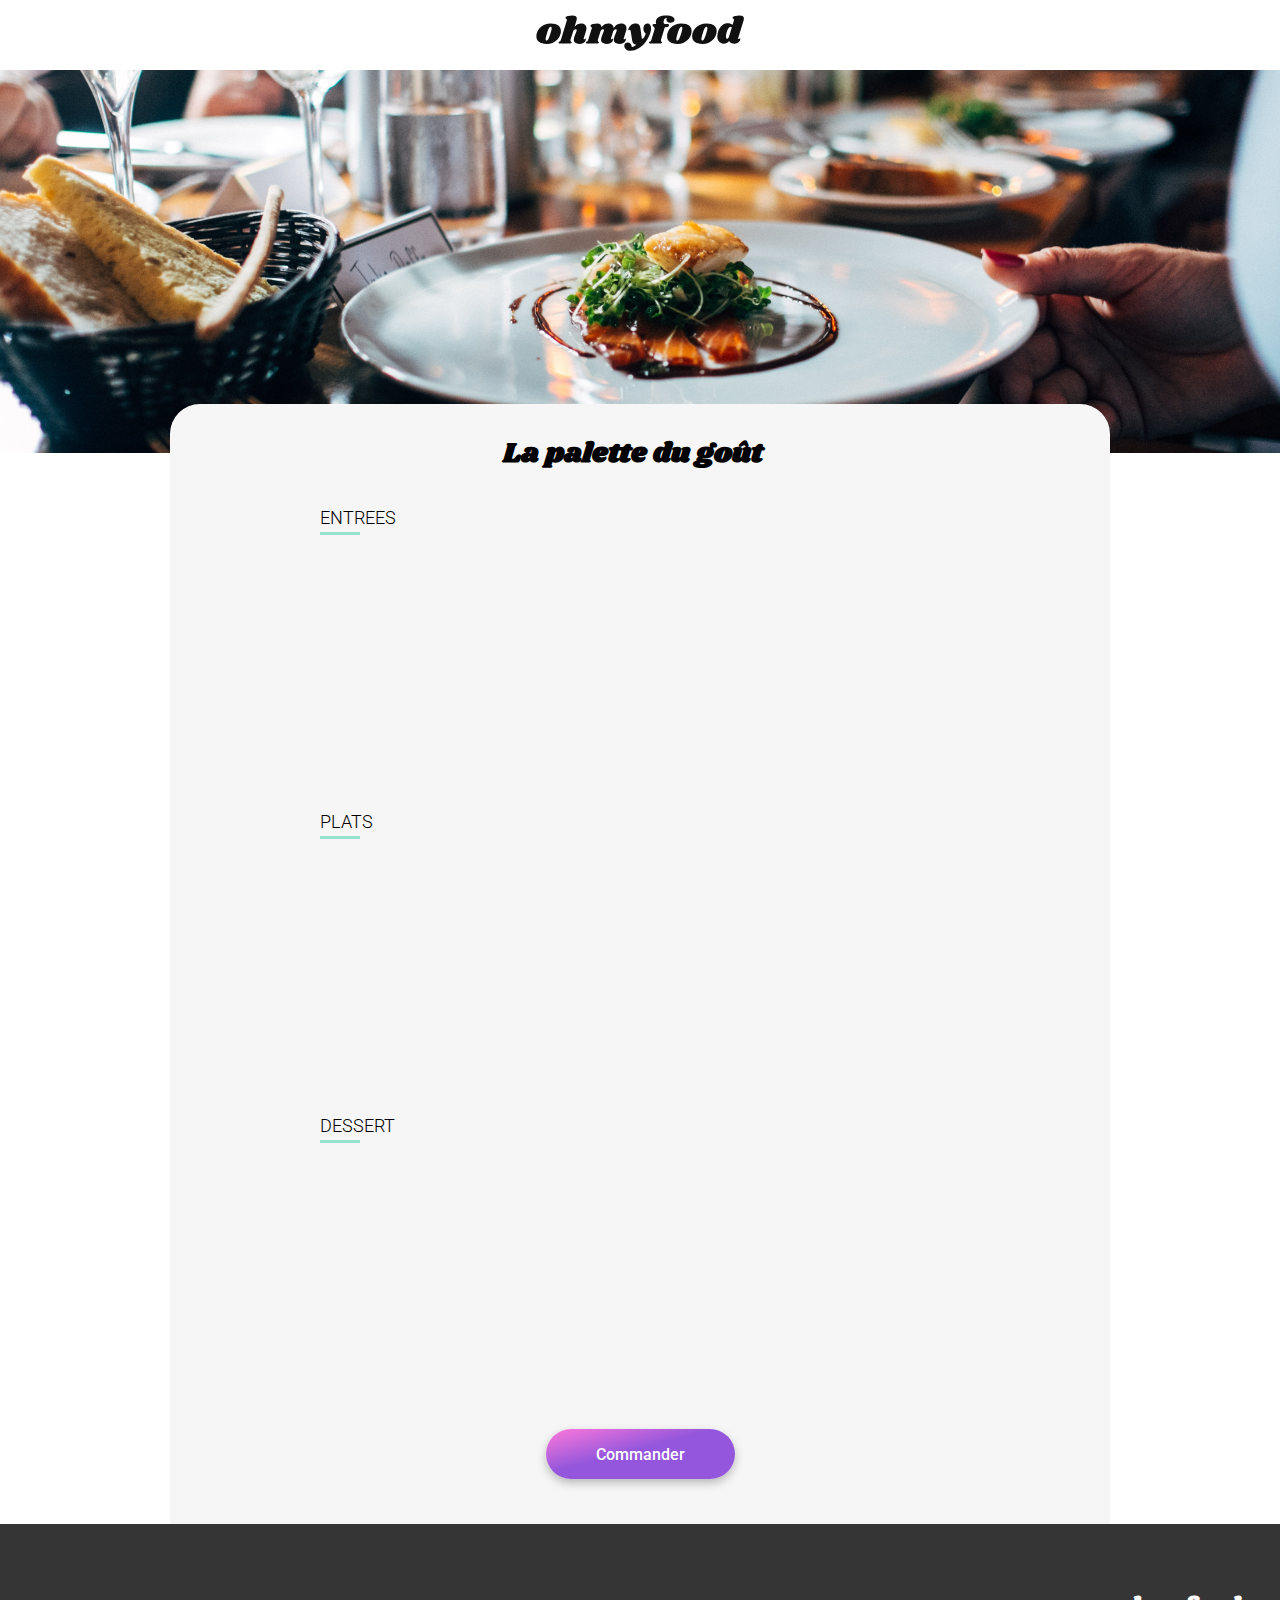
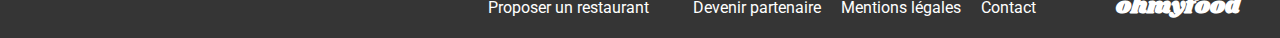
<file: restaurants/La_palette_du_goût.html>
<!DOCTYPE html>
<html lang="fr">

<head>
    <meta charset="UTF-8">
    <meta name="viewport" content="width=device-width, initial-scale=1.0">
    <title>Menu-La palette du gôut</title>
    <link rel="preconnect" href="https://fonts.googleapis.com">
<link rel="preconnect" href="https://fonts.gstatic.com" crossorigin>
<link rel="preconnect" href="https://fonts.googleapis.com">
<link rel="preconnect" href="https://fonts.gstatic.com" crossorigin>
<link href="https://fonts.googleapis.com/css2?family=Roboto:ital,wght@0,100..900;1,100..900&family=Shrikhand&display=swap" rel="stylesheet">
<link rel="stylesheet" href="../CSS/style.css">
<link rel="stylesheet" href="https://cdnjs.cloudflare.com/ajax/libs/font-awesome/6.2.1/css/all.min.css"
        integrity="sha512-MV7K8+y+gLIBoVD59lQIYicR65iaqukzvf/nwasF0nqhPay5w/9lJmVM2hMDcnK1OnMGCdVK+iQrJ7lzPJQd1w=="
        crossorigin="anonymous" referrerpolicy="no-referrer">
</head>
<body>
    <div class="main-container">
        <header>
            <a href="../index.html" class="arrow">
                    <i class="fa-solid fa-arrow-left"></i>
                </a>
            <div>
                <img class="logo" src="../Images_et_textes_Ohmyfood/images/logo/ohmyfood@2x.svg" alt="Logo Ohmyfood">
            </div>
            <nav></nav>
        </header>

                <img id="menu-resto" class="imgrestaurant" src="../Images_et_textes_Ohmyfood/images/restaurants/jay-wennington-N_Y88TWmGwA-unsplash.jpg" alt="image d'un plat du restaurant La palette du gôut">
        <div id="menu-desktop">
            <section id="menu" class="restaurants">

                <div class="bigtitle">
                    <h1 class="big-menu-title">La palette du goût</h1>
                        <div class="card-heart" id="bigheart">
                                    <button class="heart-btn">    
                                        <i class="fa-regular fa-heart heart"></i>
                                        <i class="fa-solid fa-heart heart-full"></i>
                                    </button>    
                        </div>
                </div>
                
                
                    <h2 class="menu-title">ENTREES</h2>

                    <div class="margebot" id="menu1">
                        <div>
                            <div class="menu-card">
                                    <div class="etiquette">
                                        <h3>Fricassée d'escargots</h3>
                                        <div class="menu-txt">
                                            <p>Au piment d'Espelette</p>
                                            <strong>25€</strong>
                                        </div>
                                    </div>
                                    <div class="check">
                                        <i class="fa-solid fa-check"></i>
                                    </div>
                            </div>
                        </div>

                        <div>
                            <div class="menu-card">
                                <div class="etiquette">
                                    <h3>Foie gras de canard mi-cuit</h3>
                                    <div class="menu-txt">
                                        <p>Et ses copeaux de truffe noire</p>
                                        <strong>35€</strong>
                                    </div>
                                </div>
                                <div class="check">
                                        <i class="fa-solid fa-check"></i>
                                    </div>    
                            </div>
                        </div>

                        <div>
                            <div class="menu-card">
                                <div class="etiquette">
                                    <h3>Œuf au plat</h3>
                                    <div class="menu-txt">
                                        <p>Assaisonné à la truffe sur le lit de caviar</p>
                                        <strong>20€</strong>
                                    </div>
                                </div>
                                <div class="check">
                                        <i class="fa-solid fa-check"></i>
                                    </div>    
                            </div>
                        </div>
                    </div>

                <h2 class="menu-title">PLATS</h2>

                <div class="margebot" id="menu2">
                    <div>
                        <div class="menu-card">
                            <div class="etiquette">
                                <h3>Filet de boeuf aux herbes</h3>
                                <div class="menu-txt">
                                    <p>Accompagné de sa ribambelle de légumes</p>
                                    <strong>40€</strong>
                                </div>
                            </div>
                            <div class="check">
                                <i class="fa-solid fa-check"></i>
                            </div>    
                        </div>
                    </div>

                    <div>
                        <div class="menu-card">
                            <div class="etiquette">
                                <h3>Parmentier de queue de bœuf</h3>
                                <div class="menu-txt">
                                    <p>A la truffe noire sur sa purée de panais</p>
                                    <strong>35€</strong>
                                </div>    
                            </div>
                            <div class="check">
                                <i class="fa-solid fa-check"></i>
                            </div>    
                        </div>
                    </div>

                    <div>
                        <div class="menu-card">
                            <div class="etiquette">
                                <h3>Filet de turbot</h3>
                                <div class="menu-txt">
                                    <p>Aux agrumes</p>
                                    <strong>44€</strong>
                                </div>
                            </div>
                            <div class="check">
                                <i class="fa-solid fa-check"></i>
                            </div>     
                        </div>
                    </div>
                </div>

                <h2 class="menu-title">DESSERT</h2>

                <div class="margebot" id="menu3">
                    <div>
                        <div class="menu-card">
                            <div class="etiquette">
                                <h3>Paris-Brest</h3>
                                <div class="menu-txt">
                                    <p>Revisité</p>
                                    <strong>18€</strong>
                                </div>
                            </div>
                            <div class="check">
                                <i class="fa-solid fa-check"></i>
                            </div>     
                        </div>
                    </div>

                    <div>
                        <div class="menu-card">
                            <div class="etiquette">
                                <h3>Macaron au chocolat d'exception</h3>
                                <div class="menu-txt">
                                    <p>Et glace vanille de Madagascar</p>
                                    <strong>22€</strong>
                                </div>
                            </div>
                            <div class="check">
                                <i class="fa-solid fa-check"></i>
                            </div>     
                        </div>
                    </div>

                    <div>
                        <div class="menu-card">
                            <div class="etiquette">
                                <h3>Mousse au chocolat</h3>
                                <div class="menu-txt">
                                    <p>Au piment d'Espelette et à la truffe noire</p>
                                    <strong>23€</strong>
                                </div>
                            </div>
                            <div class="check">
                                <i class="fa-solid fa-check"></i>
                            </div>     
                        </div>
                    </div>
                </div>

                <div class="Exp" id="command">
                    <div class="button">
                        <a href="#">Commander</a>
                    </div>
                </div>        
            </section>
        </div>

        

        <footer>
            <h3 class="shrikhand-regular">ohmyfood</h3>
            <ul>
                <li>
                    <a href="#">
                       <i class="fa-solid fa-utensils"></i>
                       <p>Proposer un restaurant</p>
                    </a>
                </li>  
                <li>
                    <a href="#">
                        <i class="fa-solid fa-handshake-angle minusicon"></i>
                        <p>Devenir partenaire</p>
                    </a>
                </li>
                <li>
                    <a href="#">Mentions légales</a>
                </li>
                <li>
                    <a href="mailto:contact@ohmyfood.com">Contact</a>
                </li>
            </ul>
        </footer>
    </div>
</body>
</html>
</file>
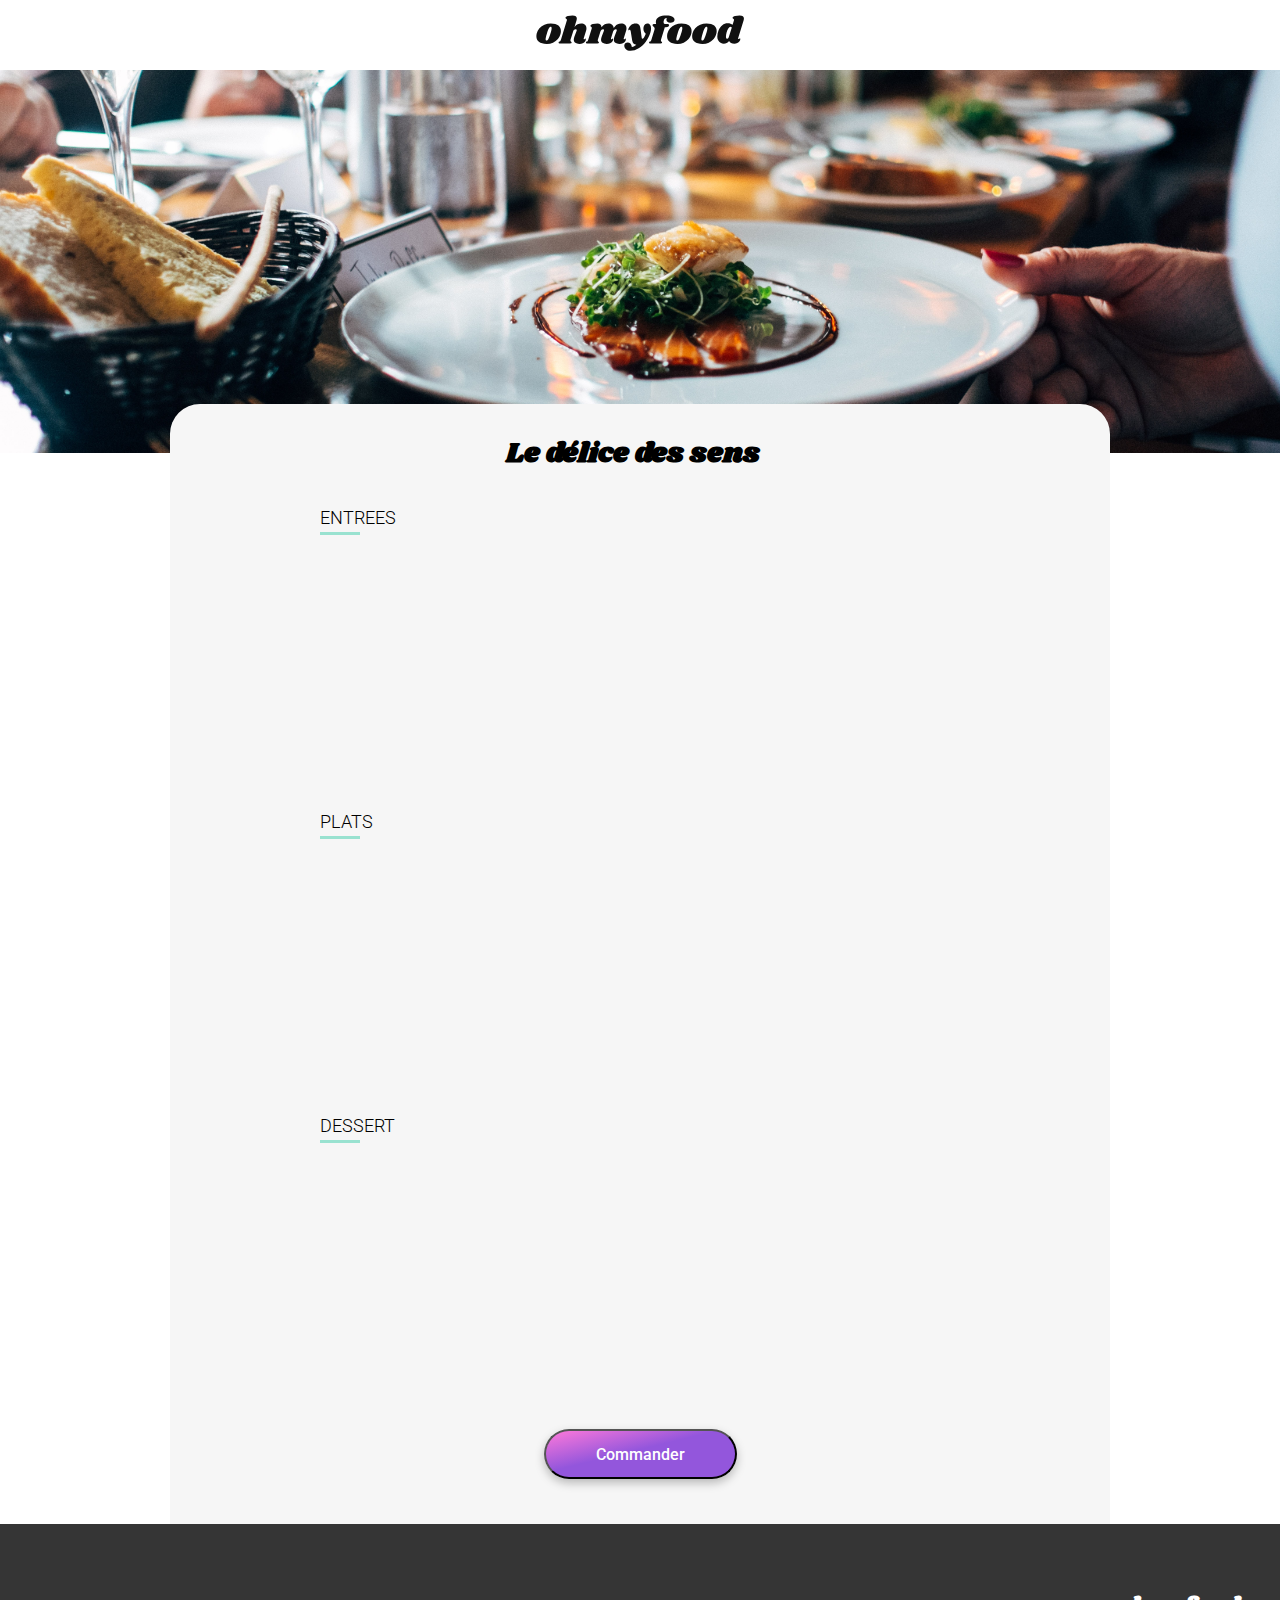
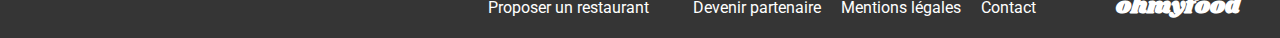
<file: restaurants/Le délice des sens.html>
<!DOCTYPE html>
<html lang="fr">

<head>
    <meta charset="UTF-8">
    <meta name="viewport" content="width=device-width, initial-scale=1.0">
    <title>Menu-Le délice des sens</title>
    <link rel="preconnect" href="https://fonts.googleapis.com">
<link rel="preconnect" href="https://fonts.gstatic.com" crossorigin>
<link rel="preconnect" href="https://fonts.googleapis.com">
<link rel="preconnect" href="https://fonts.gstatic.com" crossorigin>
<link href="https://fonts.googleapis.com/css2?family=Roboto:ital,wght@0,100..900;1,100..900&family=Shrikhand&display=swap" rel="stylesheet">
<link rel="stylesheet" href="../CSS/style.css">
<link rel="stylesheet" href="https://cdnjs.cloudflare.com/ajax/libs/font-awesome/6.2.1/css/all.min.css"
        integrity="sha512-MV7K8+y+gLIBoVD59lQIYicR65iaqukzvf/nwasF0nqhPay5w/9lJmVM2hMDcnK1OnMGCdVK+iQrJ7lzPJQd1w=="
        crossorigin="anonymous" referrerpolicy="no-referrer">
</head>
<body>
    <div class="main-container">
        <header>
            <a href="../index.html" class="arrow">
                    <i class="fa-solid fa-arrow-left"></i>
                </a>
            <div>
                <img class="logo" src="../Images et textes Ohmyfood/images/logo/ohmyfood@2x.svg" alt="Logo Ohmyfood">
            </div>
            <nav></nav>
        </header>

                <img id="menu-resto" class="imgrestaurant" src="../Images et textes Ohmyfood/images/restaurants/jay-wennington-N_Y88TWmGwA-unsplash.jpg">
        <div id="menu-desktop">
            <section id="menu" class="restaurants">

                <div class="bigtitle">
                    <h1 class="big-menu-title">Le délice des sens</h1>
                        <div class="card-heart" id="bigheart">
                                    <button class="heart-btn">    
                                        <i class="fa-regular fa-heart heart"></i>
                                        <i class="fa-solid fa-heart heart-full"></i>
                                    </button>    
                        </div>
                </div>
                
                
                    <h2 class="menu-title">ENTREES</h2>

                    <div class="margebot" id="menu1">
                        <div>
                            <div class="menu-card">
                                    <div class="etiquette">
                                        <h3>Tartare de thon</h3>
                                        <div class="menu-txt">
                                            <p>Assaisonné au yuzu</p>
                                            <strong>25€</strong>
                                        </div>
                                    </div>
                                    <div class="check">
                                        <i class="fa-solid fa-check"></i>
                                    </div>
                            </div>
                        </div>

                        <div>
                            <div class="menu-card">
                                <div class="etiquette">
                                    <h3>Bouchée de homard croustillant </h3>
                                    <div class="menu-txt">
                                        <p>Et sa farandole de petits légumes</p>
                                        <strong>35€</strong>
                                    </div>
                                </div>
                                <div class="check">
                                        <i class="fa-solid fa-check"></i>
                                    </div>    
                            </div>
                        </div>

                        <div>
                            <div class="menu-card">
                                <div class="etiquette">
                                    <h3>Velouté de cèpes </h3>
                                    <div class="menu-txt">
                                        <p>Aux truffes</p>
                                        <strong>20€</strong>
                                    </div>
                                </div>
                                <div class="check">
                                        <i class="fa-solid fa-check"></i>
                                    </div>    
                            </div>
                        </div>
                    </div>

                <h2 class="menu-title">PLATS</h2>

                <div class="margebot" id="menu2">
                    <div>
                        <div class="menu-card">
                            <div class="etiquette">
                                <h3>Poulet rôti aux herbes de Provence </h3>
                                <div class="menu-txt">
                                    <p>Et sa crème de truffe</p>
                                    <strong>40€</strong>
                                </div>
                            </div>
                            <div class="check">
                                <i class="fa-solid fa-check"></i>
                            </div>    
                        </div>
                    </div>

                    <div>
                        <div class="menu-card">
                            <div class="etiquette">
                                <h3>Langouste rôtie </h3>
                                <div class="menu-txt">
                                    <p>Et ses légumes de saison</p>
                                    <strong>35€</strong>
                                </div>    
                            </div>
                            <div class="check">
                                <i class="fa-solid fa-check"></i>
                            </div>    
                        </div>
                    </div>

                    <div>
                        <div class="menu-card">
                            <div class="etiquette">
                                <h3>Côte de bœuf Angus</h3>
                                <div class="menu-txt">
                                    <p>Et sa purée de panais</p>
                                    <strong>44€</strong>
                                </div>
                            </div>
                            <div class="check">
                                <i class="fa-solid fa-check"></i>
                            </div>     
                        </div>
                    </div>
                </div>

                <h2 class="menu-title">DESSERT</h2>

                <div class="margebot" id="menu3">
                    <div>
                        <div class="menu-card">
                            <div class="etiquette">
                                <h3>Farandole de desserts</h3>
                                <div class="menu-txt">
                                    <p>Du chef</p>
                                    <strong>18€</strong>
                                </div>
                            </div>
                            <div class="check">
                                <i class="fa-solid fa-check"></i>
                            </div>     
                        </div>
                    </div>

                    <div>
                        <div class="menu-card">
                            <div class="etiquette">
                                <h3>Crème brulée</h3>
                                <div class="menu-txt">
                                    <p>Revisitée</p>
                                    <strong>22€</strong>
                                </div>
                            </div>
                            <div class="check">
                                <i class="fa-solid fa-check"></i>
                            </div>     
                        </div>
                    </div>

                    <div>
                        <div class="menu-card">
                            <div class="etiquette">
                                <h3>Tiramisu </h3>
                                <div class="menu-txt">
                                    <p>À la noisette</p>
                                    <strong>23€</strong>
                                </div>
                            </div>
                            <div class="check">
                                <i class="fa-solid fa-check"></i>
                            </div>     
                        </div>
                    </div>
                </div>

                <div class="Exp" id="command">
                    <button class="button">
                        <a href="#">Commander</a>
                    </button>
                </div>        
            </section>
        </div>

        

        <footer>
            <h3 class="shrikhand-regular">ohmyfood</h3>
            <ul>
                <li>
                    <a href="#">
                       <i class="fa-solid fa-utensils"></i>
                       <p>Proposer un restaurant</p>
                    </a>
                </li>  
                <li>
                    <a href="#">
                        <i class="fa-solid fa-handshake-angle minusicon"></i>
                        <p>Devenir partenaire</p>
                    </a>
                </li>
                <li>
                    <a href="#">Mentions légales</a>
                </li>
                <li>
                    <a href="mailto:contact@ohmyfood.com">Contact</a>
                </li>
            </ul>
        </footer>
    </div>
</body>
</html>
</file>
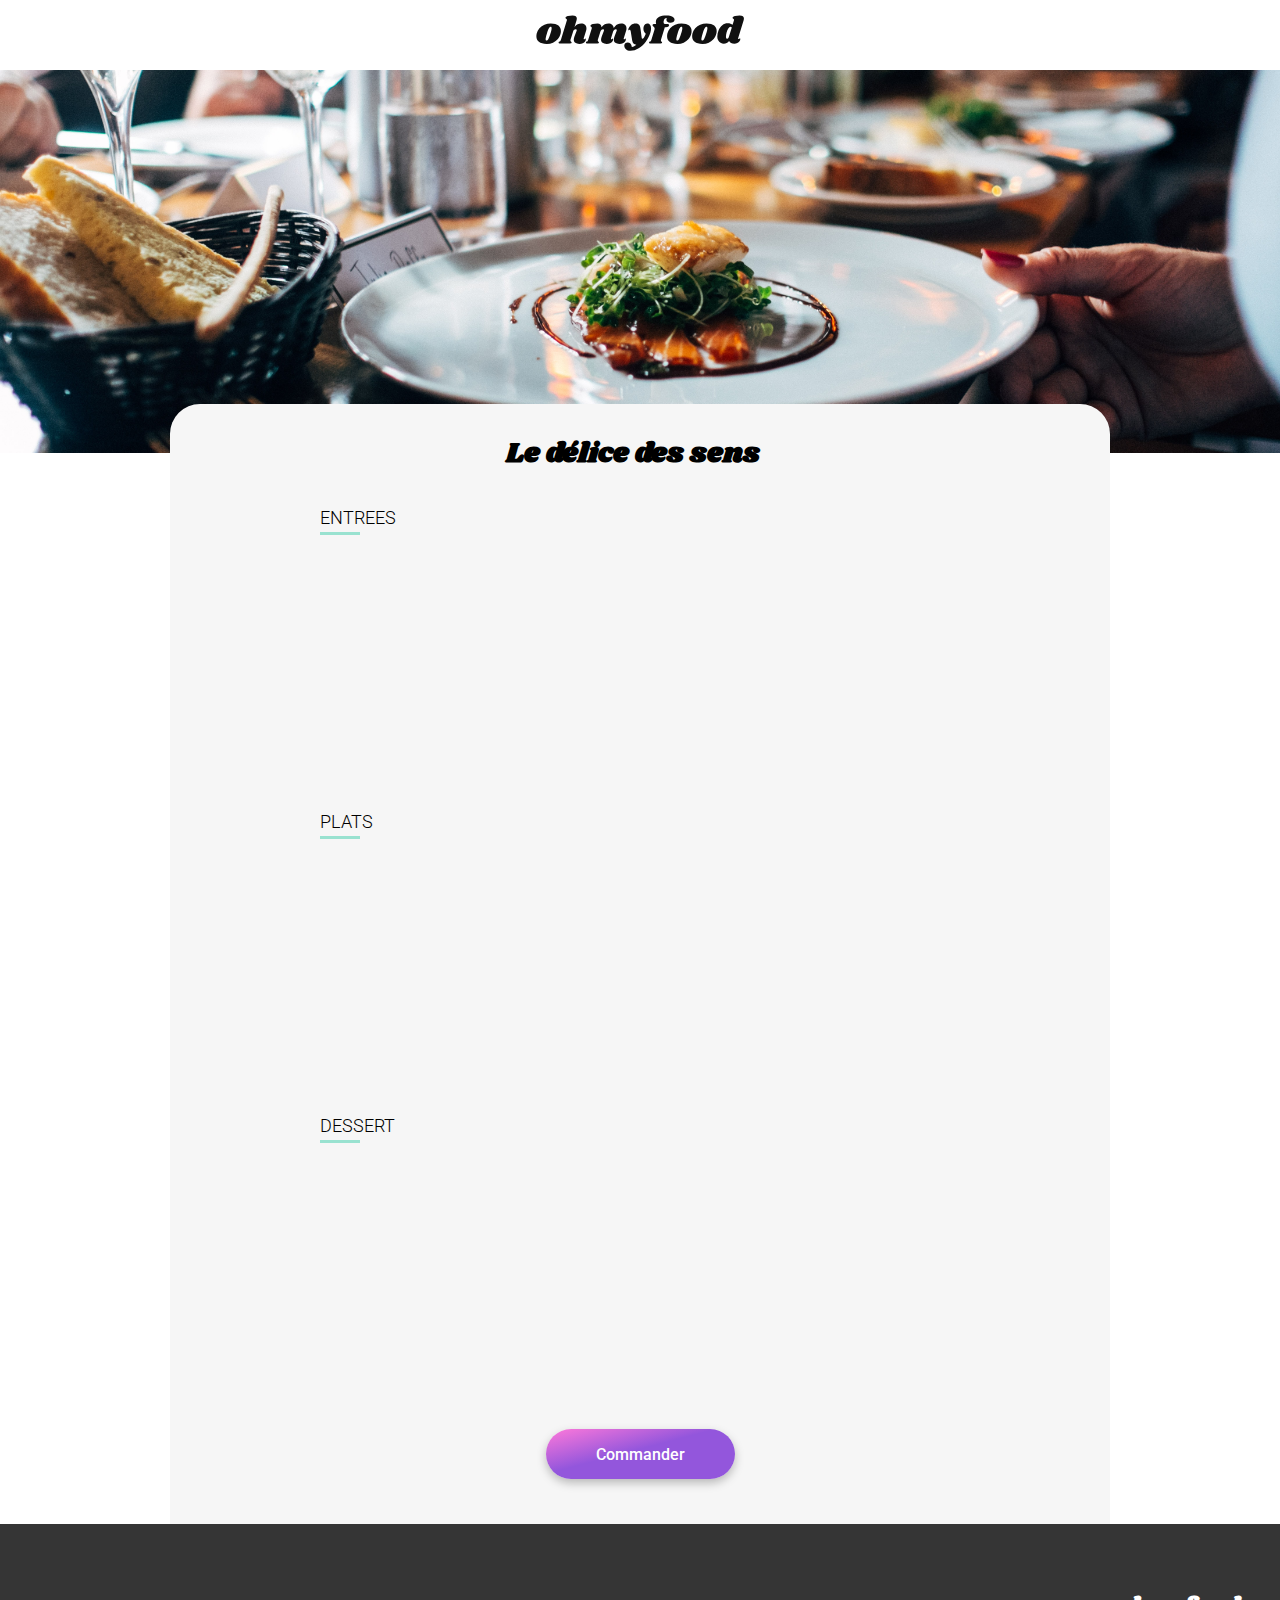
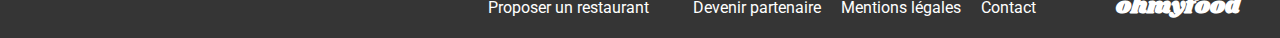
<file: restaurants/Le_délice_des_sens.html>
<!DOCTYPE html>
<html lang="fr">

<head>
    <meta charset="UTF-8">
    <meta name="viewport" content="width=device-width, initial-scale=1.0">
    <title>Menu-Le délice des sens</title>
    <link rel="preconnect" href="https://fonts.googleapis.com">
<link rel="preconnect" href="https://fonts.gstatic.com" crossorigin>
<link rel="preconnect" href="https://fonts.googleapis.com">
<link rel="preconnect" href="https://fonts.gstatic.com" crossorigin>
<link href="https://fonts.googleapis.com/css2?family=Roboto:ital,wght@0,100..900;1,100..900&family=Shrikhand&display=swap" rel="stylesheet">
<link rel="stylesheet" href="../CSS/style.css">
<link rel="stylesheet" href="https://cdnjs.cloudflare.com/ajax/libs/font-awesome/6.2.1/css/all.min.css"
        integrity="sha512-MV7K8+y+gLIBoVD59lQIYicR65iaqukzvf/nwasF0nqhPay5w/9lJmVM2hMDcnK1OnMGCdVK+iQrJ7lzPJQd1w=="
        crossorigin="anonymous" referrerpolicy="no-referrer">
</head>
<body>
    <div class="main-container">
        <header>
            <a href="../index.html" class="arrow">
                    <i class="fa-solid fa-arrow-left"></i>
                </a>
            <div>
                <img class="logo" src="../Images_et_textes_Ohmyfood/images/logo/ohmyfood@2x.svg" alt="Logo Ohmyfood">
            </div>
            <nav></nav>
        </header>

                <img id="menu-resto" class="imgrestaurant" src="../Images_et_textes_Ohmyfood/images/restaurants/jay-wennington-N_Y88TWmGwA-unsplash.jpg" alt="image d'un plat du restaurant le dékuce des sens">
        <div id="menu-desktop">
            <section id="menu" class="restaurants">

                <div class="bigtitle">
                    <h1 class="big-menu-title">Le délice des sens</h1>
                        <div class="card-heart" id="bigheart">
                                    <button class="heart-btn">    
                                        <i class="fa-regular fa-heart heart"></i>
                                        <i class="fa-solid fa-heart heart-full"></i>
                                    </button>    
                        </div>
                </div>
                
                
                    <h2 class="menu-title">ENTREES</h2>

                    <div class="margebot" id="menu1">
                        <div>
                            <div class="menu-card">
                                    <div class="etiquette">
                                        <h3>Tartare de thon</h3>
                                        <div class="menu-txt">
                                            <p>Assaisonné au yuzu</p>
                                            <strong>25€</strong>
                                        </div>
                                    </div>
                                    <div class="check">
                                        <i class="fa-solid fa-check"></i>
                                    </div>
                            </div>
                        </div>

                        <div>
                            <div class="menu-card">
                                <div class="etiquette">
                                    <h3>Bouchée de homard croustillant </h3>
                                    <div class="menu-txt">
                                        <p>Et sa farandole de petits légumes</p>
                                        <strong>35€</strong>
                                    </div>
                                </div>
                                <div class="check">
                                        <i class="fa-solid fa-check"></i>
                                    </div>    
                            </div>
                        </div>

                        <div>
                            <div class="menu-card">
                                <div class="etiquette">
                                    <h3>Velouté de cèpes </h3>
                                    <div class="menu-txt">
                                        <p>Aux truffes</p>
                                        <strong>20€</strong>
                                    </div>
                                </div>
                                <div class="check">
                                        <i class="fa-solid fa-check"></i>
                                    </div>    
                            </div>
                        </div>
                    </div>

                <h2 class="menu-title">PLATS</h2>

                <div class="margebot" id="menu2">
                    <div>
                        <div class="menu-card">
                            <div class="etiquette">
                                <h3>Poulet rôti aux herbes de Provence </h3>
                                <div class="menu-txt">
                                    <p>Et sa crème de truffe</p>
                                    <strong>40€</strong>
                                </div>
                            </div>
                            <div class="check">
                                <i class="fa-solid fa-check"></i>
                            </div>    
                        </div>
                    </div>

                    <div>
                        <div class="menu-card">
                            <div class="etiquette">
                                <h3>Langouste rôtie </h3>
                                <div class="menu-txt">
                                    <p>Et ses légumes de saison</p>
                                    <strong>35€</strong>
                                </div>    
                            </div>
                            <div class="check">
                                <i class="fa-solid fa-check"></i>
                            </div>    
                        </div>
                    </div>

                    <div>
                        <div class="menu-card">
                            <div class="etiquette">
                                <h3>Côte de bœuf Angus</h3>
                                <div class="menu-txt">
                                    <p>Et sa purée de panais</p>
                                    <strong>44€</strong>
                                </div>
                            </div>
                            <div class="check">
                                <i class="fa-solid fa-check"></i>
                            </div>     
                        </div>
                    </div>
                </div>

                <h2 class="menu-title">DESSERT</h2>

                <div class="margebot" id="menu3">
                    <div>
                        <div class="menu-card">
                            <div class="etiquette">
                                <h3>Farandole de desserts</h3>
                                <div class="menu-txt">
                                    <p>Du chef</p>
                                    <strong>18€</strong>
                                </div>
                            </div>
                            <div class="check">
                                <i class="fa-solid fa-check"></i>
                            </div>     
                        </div>
                    </div>

                    <div>
                        <div class="menu-card">
                            <div class="etiquette">
                                <h3>Crème brulée</h3>
                                <div class="menu-txt">
                                    <p>Revisitée</p>
                                    <strong>22€</strong>
                                </div>
                            </div>
                            <div class="check">
                                <i class="fa-solid fa-check"></i>
                            </div>     
                        </div>
                    </div>

                    <div>
                        <div class="menu-card">
                            <div class="etiquette">
                                <h3>Tiramisu </h3>
                                <div class="menu-txt">
                                    <p>À la noisette</p>
                                    <strong>23€</strong>
                                </div>
                            </div>
                            <div class="check">
                                <i class="fa-solid fa-check"></i>
                            </div>     
                        </div>
                    </div>
                </div>

                <div class="Exp" id="command">
                    <div class="button">
                        <a href="#">Commander</a>
                    </div>
                </div>        
            </section>
        </div>

        

        <footer>
            <h3 class="shrikhand-regular">ohmyfood</h3>
            <ul>
                <li>
                    <a href="#">
                       <i class="fa-solid fa-utensils"></i>
                       <p>Proposer un restaurant</p>
                    </a>
                </li>  
                <li>
                    <a href="#">
                        <i class="fa-solid fa-handshake-angle minusicon"></i>
                        <p>Devenir partenaire</p>
                    </a>
                </li>
                <li>
                    <a href="#">Mentions légales</a>
                </li>
                <li>
                    <a href="mailto:contact@ohmyfood.com">Contact</a>
                </li>
            </ul>
        </footer>
    </div>
</body>
</html>
</file>
<file: CSS/style.css>
* {
  font-family: "Roboto";
}

.Title {
  font-size: 28px;
}

.subTitle {
  font-size: 19px;
  font-weight: 300;
}

.main-container {
  width: 100%;
  max-width: 768px;
  box-sizing: border-box;
}

a {
  color: inherit;
  text-decoration: none;
}

body {
  display: flex;
  justify-content: center;
  margin: 0;
}

section {
  padding: 35px 20px;
}

.darkgreyicon {
  color: rgb(53, 53, 53);
}

.greyicon {
  color: rgb(126, 126, 126);
}

.purpleicon {
  color: #9356DC;
}

header {
  display: flex;
  flex-direction: column;
  align-items: center;
}

.logo {
  height: 36px;
  margin: 15px;
}

.navbar {
  width: 100%;
  background-color: #EAEAEA;
  padding: 10px 0;
  text-align: center;
  box-shadow: inset 0 2px 10px 0px rgba(0, 0, 0, 0.25), 0px 4px 4px 0px rgba(0, 0, 0, 0.2509803922);
}
.navbar .bar-recherche {
  font-weight: 500;
  font-size: 17px;
  border: none;
  background-color: #EAEAEA;
  margin: 0 -50px 0 10px;
  outline: none;
}

.Exp {
  display: flex;
  flex-direction: column;
  align-items: center;
  text-align: center;
  background-color: rgba(0, 0, 0, 0.05);
}
.Exp .button {
  background: linear-gradient(to top left, #9356DC 55%, #FF79DA);
  border-radius: 50px;
  align-content: center;
  height: 50px;
  font-size: 16px;
  font-weight: 500;
  color: white;
  padding: 0 18px;
  margin: 10px;
  box-shadow: 0px 4px 10px 0px rgba(0, 0, 0, 0.25);
}
.Exp .button:hover {
  filter: brightness(1.2);
  transition: 500ms;
}

.Fonctionnement-btn {
  display: flex;
  margin: 0px;
  padding: 10px 0;
  flex-direction: row;
}
.Fonctionnement-btn span {
  display: flex;
  align-items: center;
  justify-content: center;
  color: white;
  margin-left: -13px;
  width: 24px;
  height: 24px;
  border: 1px solid #D9D9D9;
  border-radius: 50%;
  background-color: #9356DC;
  border: none;
}

.borderfct {
  display: flex;
  flex-direction: row;
  align-items: center;
  margin: 0px;
  border-radius: 25px;
  gap: 18px;
  width: 100%;
  box-shadow: 0px 4px 15px 0px rgba(0, 0, 0, 0.15);
  background-color: rgb(246, 246, 246);
  border: none;
  padding: 10px 0;
}
.borderfct p {
  font-weight: 500;
}

.borderfct span {
  display: flex;
  align-items: center;
  justify-content: center;
  font-size: 14px;
  width: 24px;
  height: 24px;
  border: 1px solid #D9D9D9;
  border-radius: 50%;
  background-color: #9356DC;
  margin-left: -12px;
  border: none;
  color: white;
}

.iconnum {
  display: flex;
  align-items: center;
  justify-content: center;
  font-size: 10px;
  width: 24px;
  height: 24px;
  border: 1px solid #D9D9D9;
  border-radius: 50%;
}

.restaurants {
  background-color: rgba(0, 0, 0, 0.05);
}

.card {
  display: block;
  border-radius: 15px;
  overflow: hidden;
  box-shadow: 0 4px 10px rgba(0, 0, 0, 0.15);
  margin-bottom: 15px;
  position: relative;
}
.card h3 {
  margin-bottom: -10px;
}

.card img {
  width: 100%;
  height: 170px;
  -o-object-fit: cover;
     object-fit: cover;
  display: block;
  position: relative;
}

.card-content {
  padding: 0 15px;
  display: flex;
  flex-direction: row;
  justify-content: space-between;
}
.card-content .card-heart {
  align-content: center;
  font-size: 30px;
}

.badge-nouveau {
  position: absolute;
  top: 12px;
  right: 12px;
  background-color: #99E2D0;
  color: #008766;
  padding: 6px 12px;
  border-radius: 3px;
  font-size: 14px;
  font-weight: 500;
}

.heart-btn {
  background: none;
  border: none;
  padding: 0;
  position: relative;
  font-size: inherit;
}

.heart-full {
  position: absolute;
  top: 3px;
  left: 0;
  color: transparent;
  background-image: linear-gradient(#FF79DA, #9356DC);
  -webkit-background-clip: text;
          background-clip: text;
  opacity: 0;
  transform: scale(0.8);
  transition: opacity 0.3s ease-in-out, transform 0.4s ease-in-out;
}

.card-heart:hover .heart-full {
  opacity: 1;
  transform: scale(1);
}

.card-heart:hover .heart {
  opacity: 0;
}

#object-position1 {
  -o-object-position: bottom;
     object-position: bottom;
}

#object-position2 {
  -o-object-position: 50% 62%;
     object-position: 50% 62%;
}

#object-position3 {
  -o-object-position: bottom;
     object-position: bottom;
}

#object-position4 {
  -o-object-position: bottom;
     object-position: bottom;
}

footer {
  background-color: rgb(53, 53, 53);
  display: flex;
  flex-direction: column;
}
footer .shrikhand-regular {
  font-family: "Shrikhand", serif;
  font-size: 23px;
  color: white;
  padding: 15px 40px;
  margin: 0;
}

footer ul {
  list-style: none;
  margin: 0;
}
footer ul a {
  display: flex;
  flex-direction: row;
  align-items: center;
  gap: 10px;
  height: 27px;
  color: white;
}

.minusicon {
  width: 14px;
}

#loader {
  position: fixed;
  background-color: white;
  display: flex;
  justify-content: center;
  align-items: center;
  animation: fadeOut 0.8s ease forwards;
  animation-delay: 3s;
  inset: 0;
  z-index: 9999;
  gap: 20px;
  font-size: 25px;
  font-weight: 700;
  color: #9356DC;
}

.loader-circle {
  width: 60px;
  height: 60px;
  border-radius: 50%;
  border: 6px solid rgba(255, 255, 255, 0.4);
  border-top-color: #9356DC;
  animation: spin 1.2s linear infinite;
}

@keyframes spin {
  from {
    transform: rotate(0deg);
  }
  to {
    transform: rotate(360deg);
  }
}
@keyframes fadeOut {
  to {
    opacity: 0;
    visibility: hidden;
  }
}
.arrow {
  position: absolute;
  top: 20px;
  left: 25px;
  font-size: 25px;
}

#menu-resto {
  padding: 0;
}

.imgrestaurant {
  width: 100%;
  height: 275px;
  -o-object-fit: cover;
     object-fit: cover;
}

#menu {
  margin-top: -53px;
  position: relative;
  background: rgb(246, 246, 246);
  border-radius: 30px 30px 0 0;
  padding-top: 10px;
}
#menu h3 {
  font-weight: 500;
  font-size: 17px;
  overflow: hidden;
  height: 19px;
  text-overflow: ellipsis;
}

.bigtitle {
  display: flex;
  align-items: center;
  justify-content: space-evenly;
}
.bigtitle #bigheart {
  font-size: 25px;
}

.big-menu-title {
  font-family: "Shrikhand", serif;
  font-size: 28px;
}

.menu-title {
  font-size: 18px;
  font-weight: 300;
  margin-bottom: 15px;
  position: relative;
}
.menu-title::after {
  content: "";
  position: absolute;
  left: 0;
  bottom: -7px;
  width: 40px;
  height: 3px;
  background-color: #99E2D0;
}

.etiquette {
  display: flex;
  flex-direction: column;
  border-radius: 25px;
  width: 100%;
  background-color: rgb(246, 246, 246);
  padding: 0 15px;
  transition: width 0.8s ease;
  white-space: nowrap;
  overflow: hidden;
}
.etiquette .menu-txt {
  flex-direction: row;
  display: flex;
  justify-content: space-between;
  margin-top: -25px;
}
.etiquette .menu-txt p {
  font-size: 14px;
  font-weight: 300;
  height: 17px;
  overflow: hidden;
  text-overflow: ellipsis;
}
.etiquette .menu-txt strong {
  display: flex;
  align-items: center;
}

.check {
  display: flex;
  align-items: center;
  justify-content: center;
  background-color: #99E2D0;
  overflow: hidden;
  width: 60px;
  margin-right: -60px;
  border-radius: 0 25% 25% 0;
}
.check i {
  color: #99E2D0;
  border: 1px solid transparent;
  border-radius: 50%;
  background-color: white;
  font-size: 16px;
}

.menu-card {
  display: flex;
  gap: 5px;
  margin-bottom: 12px;
  overflow: hidden;
  box-shadow: 0px 4px 15px 0px rgba(0, 0, 0, 0.15);
  border-radius: 25px;
}

.menu-card:hover .check {
  z-index: 9999;
  margin-right: 0px;
  transition: margin-right 0.4s ease;
}

#command {
  background: rgb(246, 246, 246);
}
#command .button {
  padding: 0 50px;
}

.margebot {
  margin-bottom: 25px;
  opacity: 0;
}

#menu1 {
  transform: translateY(20px);
  animation: reveal 1.5s ease forwards;
}

#menu2 {
  transform: translateY(20px);
  animation: reveal 1.5s 1s ease forwards;
}

#menu3 {
  transform: translateY(20px);
  animation: reveal 1.5s 2s ease forwards;
}

@keyframes reveal {
  to {
    opacity: 1;
    transform: translateY(0);
  }
}
@media screen and (min-width: 1024px) {
  .main-container {
    max-width: 1440px;
    width: 100%;
  }
  section {
    padding: 35px 150px;
  }
  .navbar {
    box-shadow: none;
  }
  .Fonctionnement-btn-box {
    display: flex;
    justify-content: space-between;
    gap: 40px;
    margin-bottom: 20px;
  }
  .Fonctionnement-btn-box .borderfct {
    padding-right: 20px;
  }
  .Fonctionnement-btn {
    width: 100%;
  }
  .box-resto {
    display: flex;
    flex-wrap: wrap;
    justify-content: space-between;
  }
  .box-resto .resto-desktop {
    width: 45%;
    height: 251px;
    margin-bottom: 50px;
  }
  footer {
    flex-direction: row-reverse;
    padding-top: 50px;
  }
  footer ul {
    flex-direction: row;
    display: flex;
    gap: 20px;
    margin-top: 20px;
    padding-right: 40px;
  }
  #menu-resto {
    height: 383px;
  }
  #menu-desktop {
    display: flex;
    justify-content: center;
  }
  #menu {
    width: 50%;
  }
  .bigtitle {
    justify-content: center;
    gap: 15px;
  }
  #object-position1 {
    -o-object-position: 50% 65%;
       object-position: 50% 65%;
  }
  #object-position2 {
    -o-object-position: 50% 57%;
       object-position: 50% 57%;
  }
  #object-position3 {
    -o-object-position: 50% 69%;
       object-position: 50% 69%;
  }
  .heart-full {
    top: 1px;
  }
}
</file>
